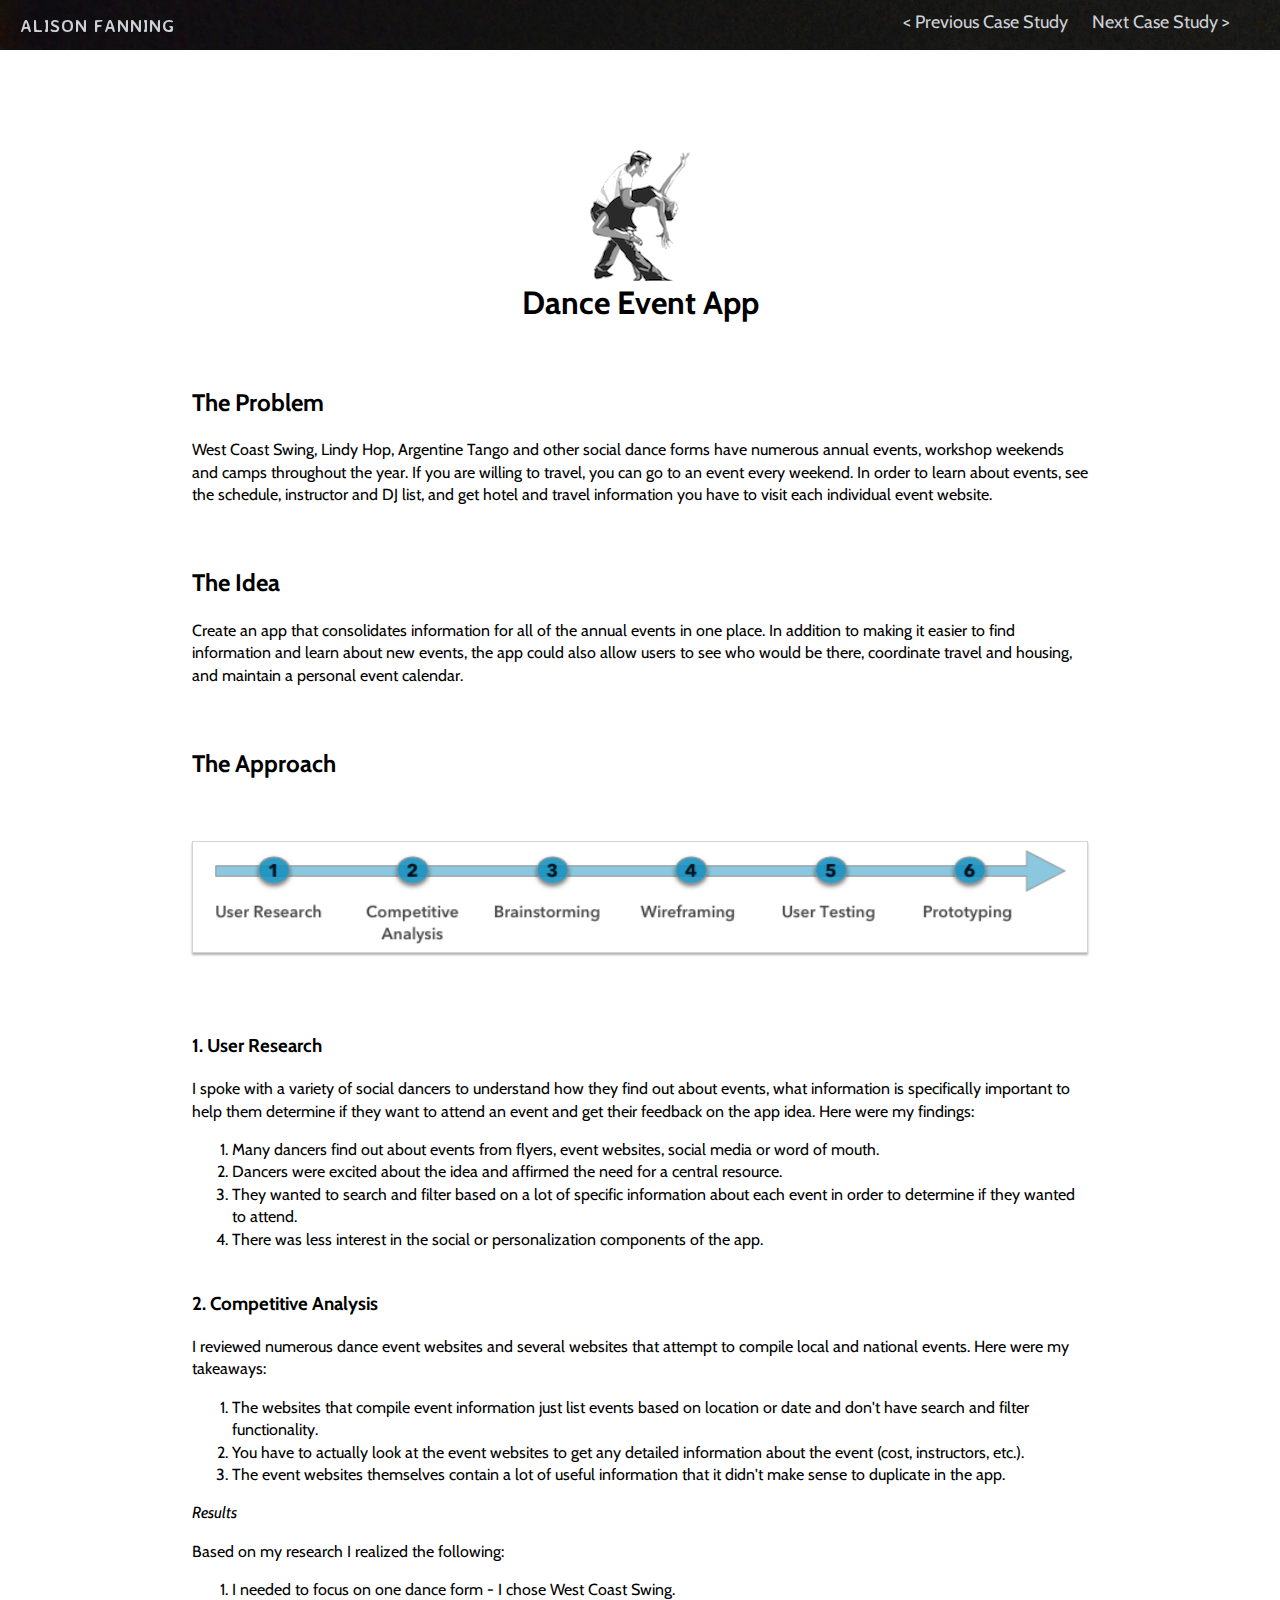
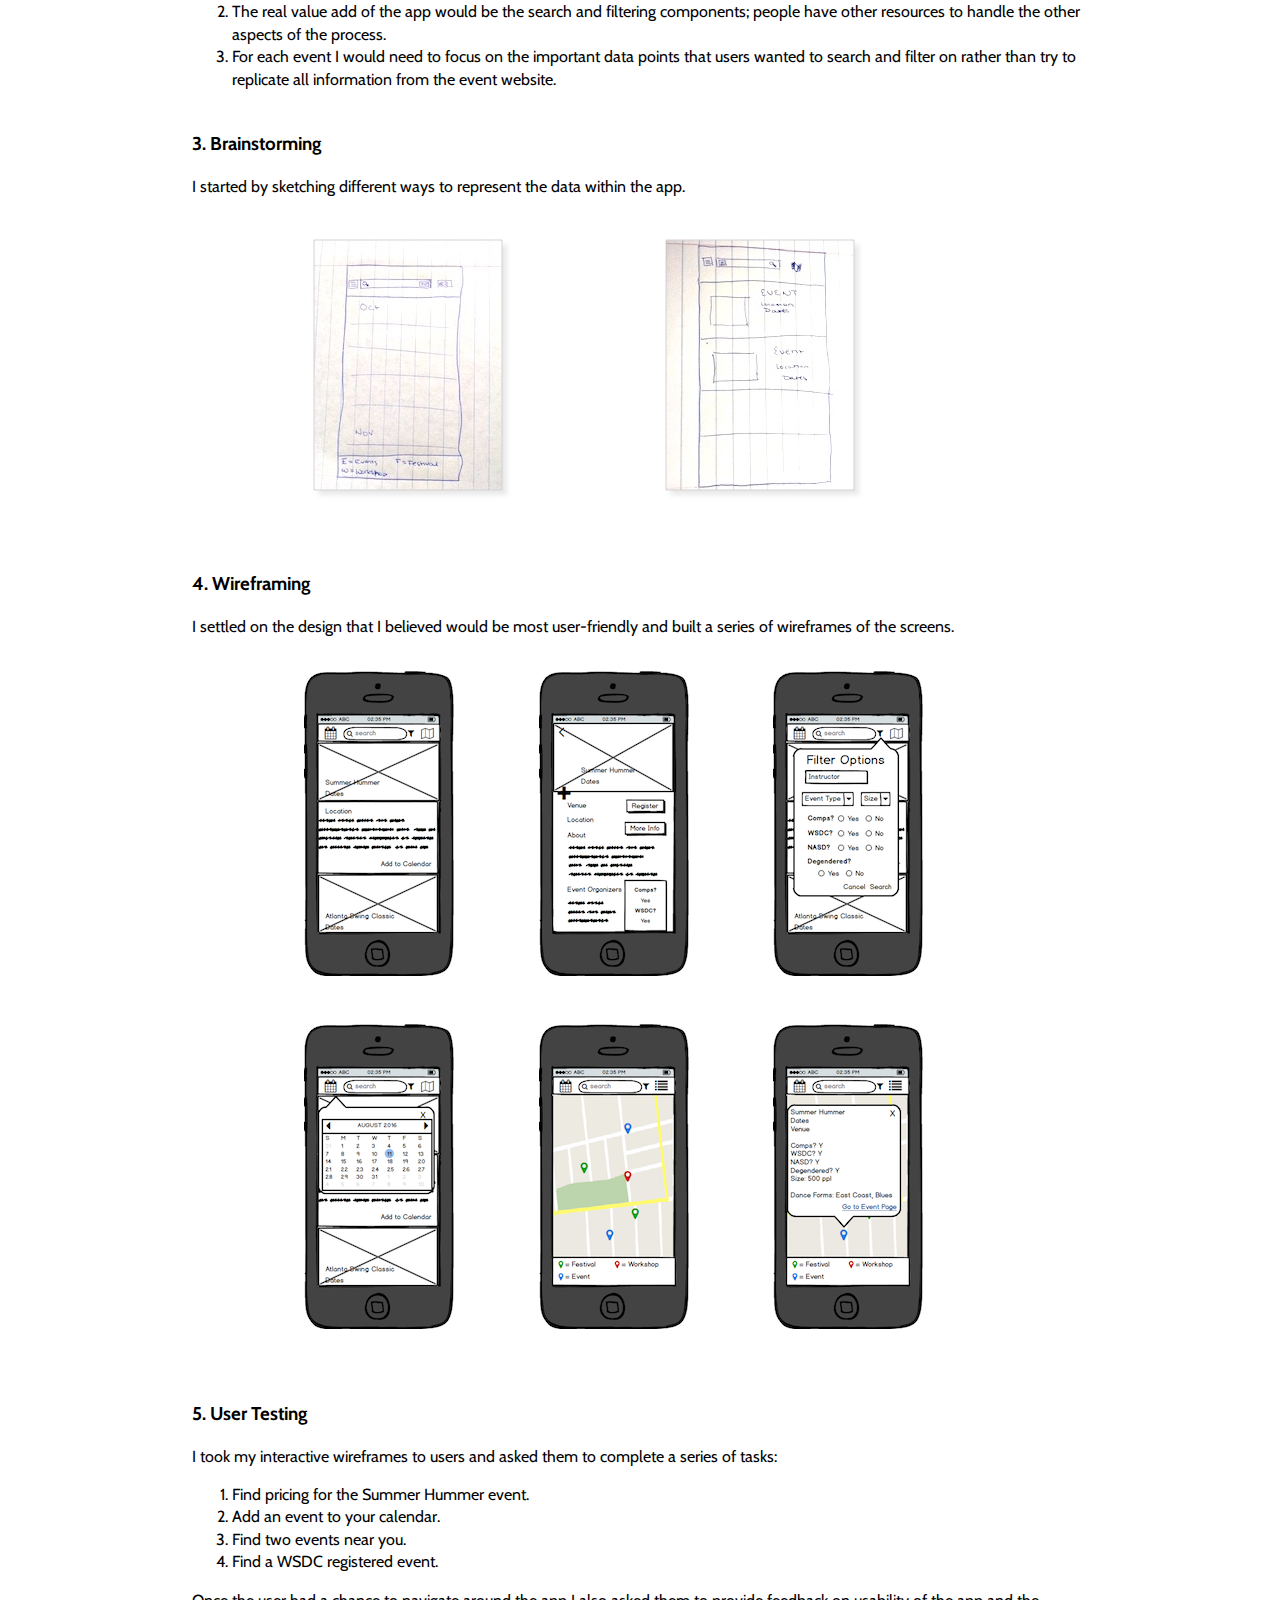
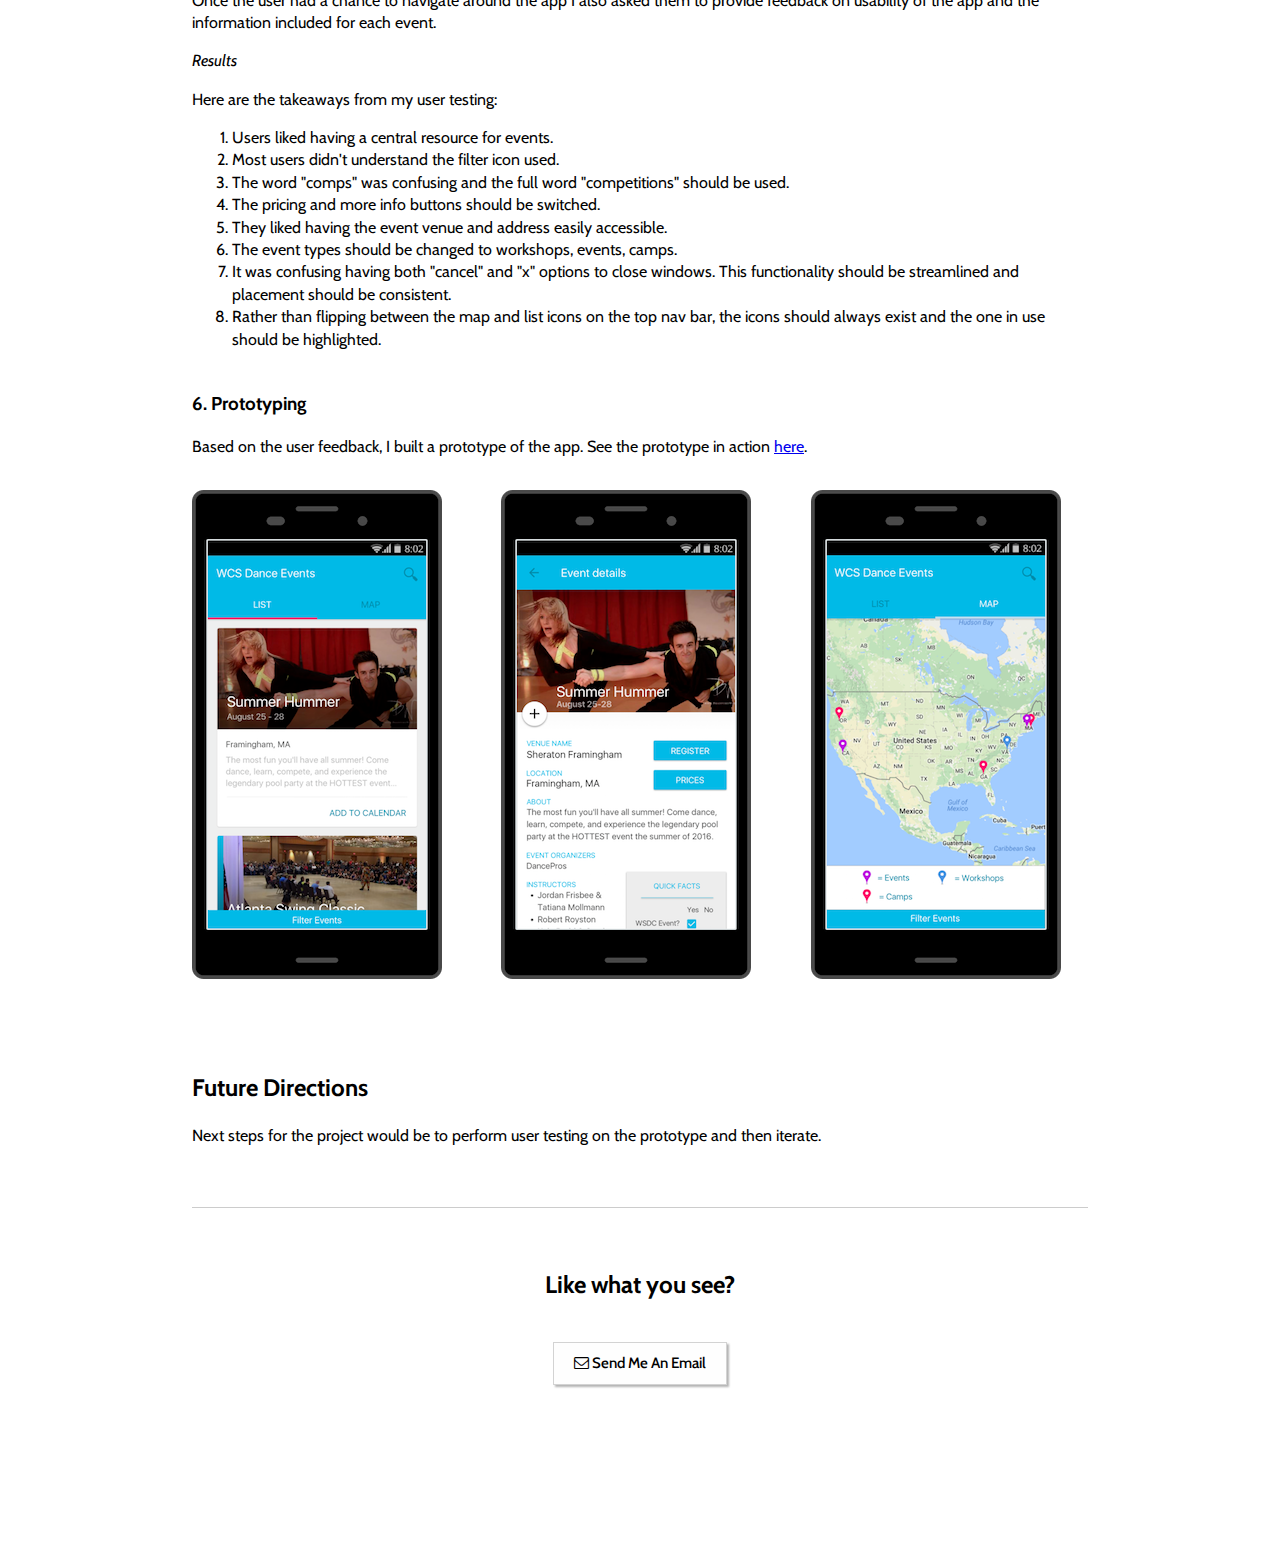
<file: eventapp/index.html>
<!DOCTYPE html>
<html>
	<head>
		<title>Alison Fanning</title>
		<meta name="description" content="Alison Fanning's Portfolio">
    	<meta name="viewport" content="width=device-width, initial-scale=1">
		<link rel="stylesheet" href="https://maxcdn.bootstrapcdn.com/font-awesome/4.6.3/css/font-awesome.min.css">
		<link href="https://fonts.googleapis.com/css?family=Cabin:400,500,700|Raleway:300,400,500,700|Averia+Sans+Libre" rel="stylesheet">
		<link rel="stylesheet" type="text/css" href="../css/initialize.css">
    	<link rel="stylesheet" type="text/css" href="../css/grid.css">
		<link rel="stylesheet" type="text/css" href="../css/styles.css" />
	</head>
	<body class="projectPage">
		<header>
			<h4 class="logo"><a href="../index.html">Alison Fanning</a></h4>
			<nav>
				<ul>
					<li><a href="../hapyak/index.html">&#60; Previous Case Study</a></li>
					<li><a href="../registration/index.html">Next Case Study &#62; </a></li>
				</ul>
			</nav>
		</header>
		<section class="projectPageTitle">
			<img src="images/dancers.png" alt="HapYak Logo">
			<h1>Dance Event App</h1>
		</section>
		<section>
			<h2>The Problem</h2>
			<p>West Coast Swing, Lindy Hop, Argentine Tango and other social dance forms have numerous annual events, workshop weekends and camps throughout the year. If you are willing to travel, you can go to an event every weekend. In order to learn about events, see the schedule, instructor and DJ list, and get hotel and travel information you have to visit each individual event website.</p>
		</section>
		<section>
			<h2>The Idea</h2>
			<p>Create an app that consolidates information for all of the annual events in one place. In addition to making it easier to find information and learn about new events, the app could also allow users to see who would be there, coordinate travel and housing, and maintain a personal event calendar.</p>
		</section>
		<section>
			<h2>The Approach</h2>
			<img class="image" src="images/designapproach.png" alt="App Design Approach Diagram">
			<h3>1. User Research</h3>
			<p>I spoke with a variety of social dancers to understand how they find out about events, what information is specifically important to help them determine if they want to attend an event and get their feedback on the app idea. Here were my findings:</p>
			<ol>
				<li>Many dancers find out about events from flyers, event websites, social media or word of mouth.</li>
				<li>Dancers were excited about the idea and affirmed the need for a central resource.</li>
				<li>They wanted to search and filter based on a lot of specific information about each event in order to determine if they wanted to attend.</li>
				<li>There was less interest in the social or personalization components of the app.</li>
			</ol>
			<h3>2. Competitive Analysis</h3>
			<p>I reviewed numerous dance event websites and several websites that attempt to compile local and national events. Here were my takeaways:</p>
			<ol>
				<li>The websites that compile event information just list events based on location or date and don't have search and filter functionality.</li>
				<li>You have to actually look at the event websites to get any detailed information about the event (cost, instructors, etc.).</li>
				<li>The event websites themselves contain a lot of useful information that it didn't make sense to duplicate in the app.</li>
			</ol>
			<p class="title">Results</p>
			<p>Based on my research I realized the following:</p>
			<ol>
				<li>I needed to focus on one dance form -  I chose West Coast Swing.</li>
				<li>The real value add of the app would be the search and filtering components; people have other resources to handle the other aspects of the process.</li>
				<li>For each event I would need to focus on the important data points that users wanted to search and filter on rather than try to replicate all information from the event website.</li>
			</ol>
			<h3>3. Brainstorming</h3>
			<p>I started by sketching different ways to represent the data within the app.</p>
			<div class="sketches">
				<div class="row">
					<div class="column one-half">
					<img src="images/sketch1.jpg" alt="Sketch 1">
					</div>
					<div class="column one-half">
					<img src="images/sketch2.jpg" alt="Sketch 2">
					</div>
				</div>
			</div>
			<h3>4. Wireframing</h3>
			<p>I settled on the design that I believed would be most user-friendly and built a series of wireframes of the screens.</p>
			<div class="wireframes">
				<div class="row">
					<div class="column one-third">
						<img src="images/events.png" alt="Event Main Page Wireframe">
					</div>
					<div class="column one-third">
						<img src="images/eventdetails.png" alt="Event Details Page Wireframe">
					</div>
					<div class="column one-third">
						<img src="images/eventfilter.png" alt="Event Filter Wireframe">
					</div>
				</div>
				<div class="row">
					<div class="column one-third">
						<img src="images/eventcalendarfilter.png" alt="Event Date Filter Wireframe">
					</div>
					<div class="column one-third">
						<img src="images/map.png" alt="Map Wireframe">
					</div>
					<div class="column one-third">
						<img src="images/mapdetails.png" alt="Map Details Wireframe">
					</div>
				</div>
			</div>
			<h3>5. User Testing</h3>
			<p>I took my interactive wireframes to users and asked them to complete a series of tasks:</p>
			<ol>
				<li>Find pricing for the Summer Hummer event.</li>
				<li>Add an event to your calendar.</li>
				<li>Find two events near you.</li>
				<li>Find a WSDC registered event.</li>
			</ol>
			<p>Once the user had a chance to navigate around the app I also asked them to provide feedback on usability of the app and the information included for each event.</p>
			<p class="title">Results</p>
			<p>Here are the takeaways from my user testing:</p>
			<ol>
				<li>Users liked having a central resource for events.</li>
				<li>Most users didn't understand the filter icon used.</li>
				<li>The word "comps" was confusing and the full word "competitions" should be used.</li>
				<li>The pricing and more info buttons should be switched.</li>
				<li>They liked having the event venue and address easily accessible.</li>
				<li>The event types should be changed to workshops, events, camps.</li>
				<li>It was confusing having both "cancel" and "x" options to close windows. This functionality should be streamlined and placement should be consistent.</li>
				<li>Rather than flipping between the map and list icons on the top nav bar, the icons should always exist and the one in use should be highlighted.</li>
			</ol>
			<h3>6. Prototyping</h3>
			<p>Based on the user feedback, I built a prototype of the app. See the prototype in action <a href="https://invis.io/WA8KI8DV4" target="_blank">here</a>.
			</p>
			<div class="prototypes">
				<div class="row">
					<div class="column one-third">
						<img src="images/protoeventlist.png" alt="Event Main Page Prototype">
					</div>
					<div class="column one-third">
						<img src="images/protoeventdetails.png" alt="Event Details Page Prototype">
					</div>
					<div class="column one-third">
						<img src="images/protoeventmap.png" alt="Event Map Prototype">
					</div>
				</div>
			</div>
		</section>
		<section>
			<h2>Future Directions</h2>
			<p class="final">Next steps for the project would be to perform user testing on the prototype and then iterate.</p>
		</section>
		<footer>
			<hr>
			<h2>Like what you see?</h2>
			<div class="contact">
				<div class="button"><a href="mailto:alison.fanning@gmail.com"><i class="fa fa-envelope-o" aria-hidden="true"></i>     Send me an Email</a></div>
			</div>
		</footer>
	</body>
</html>
</file>
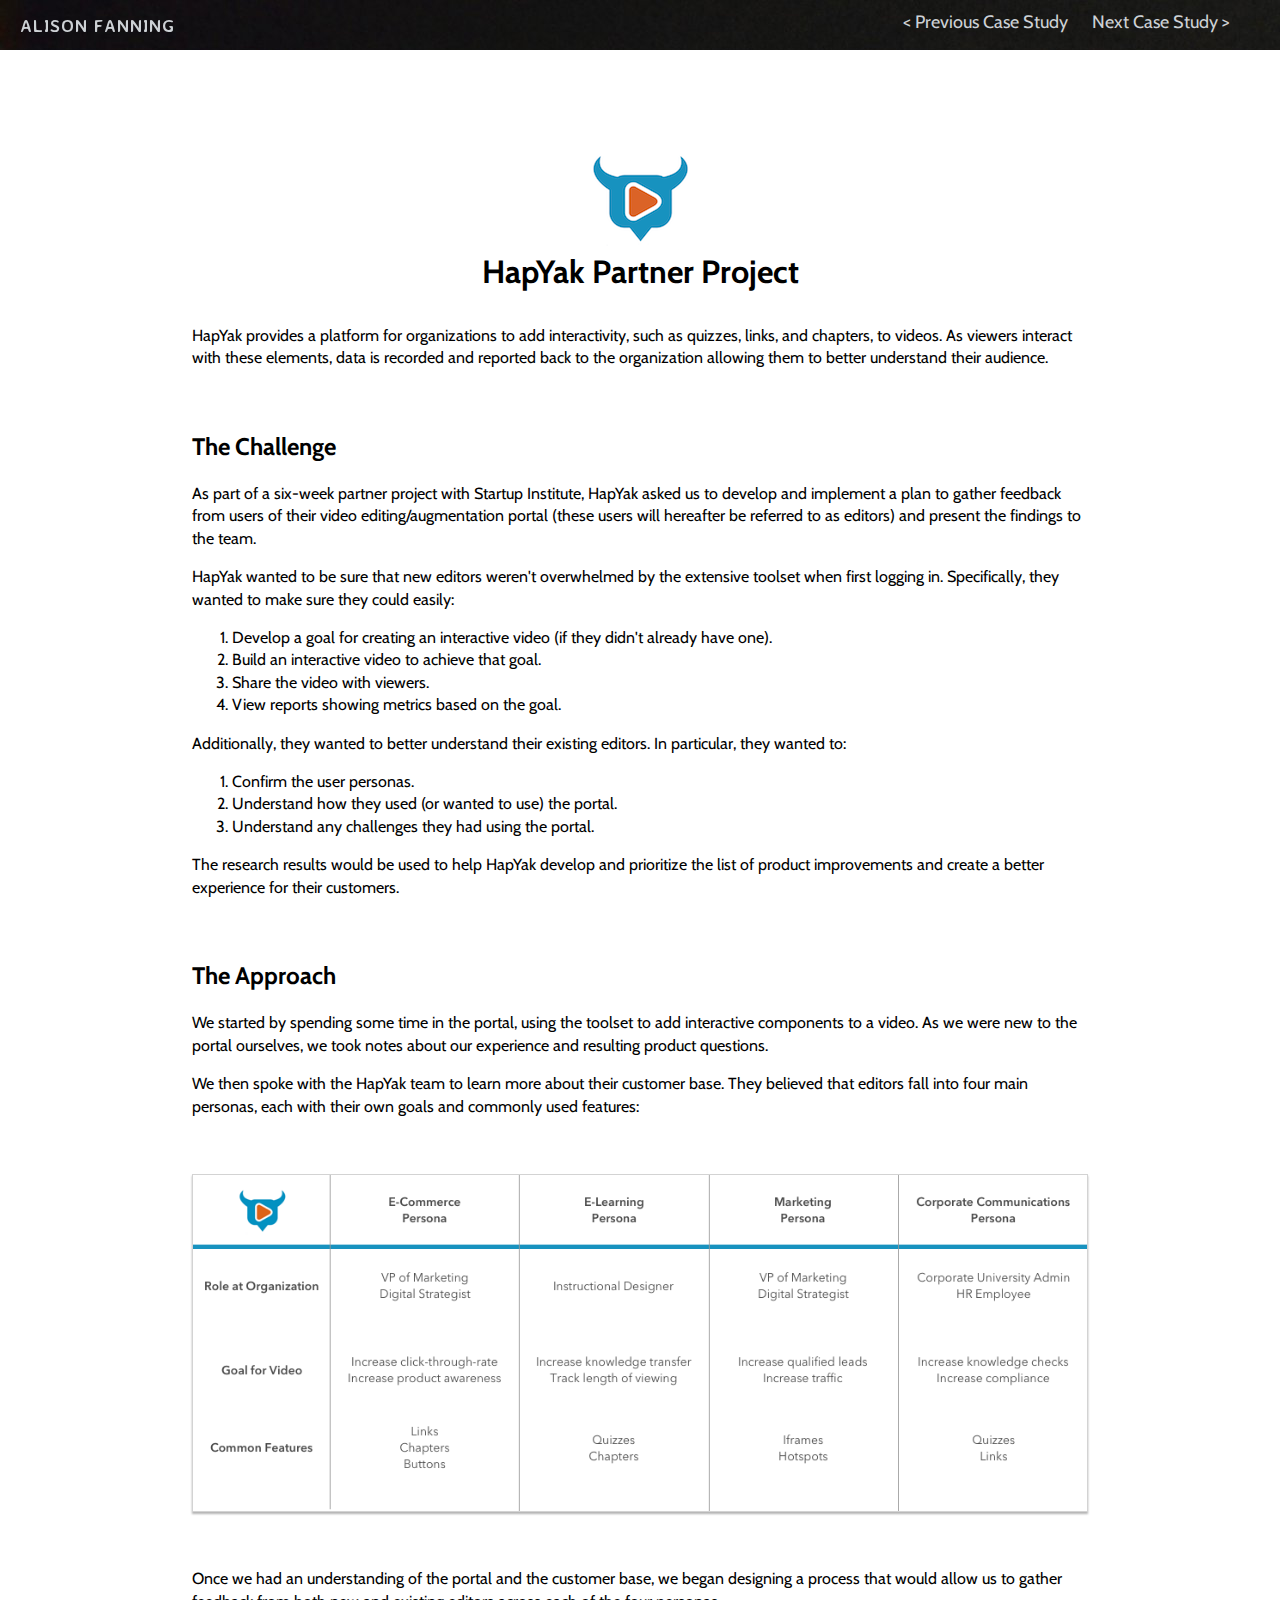
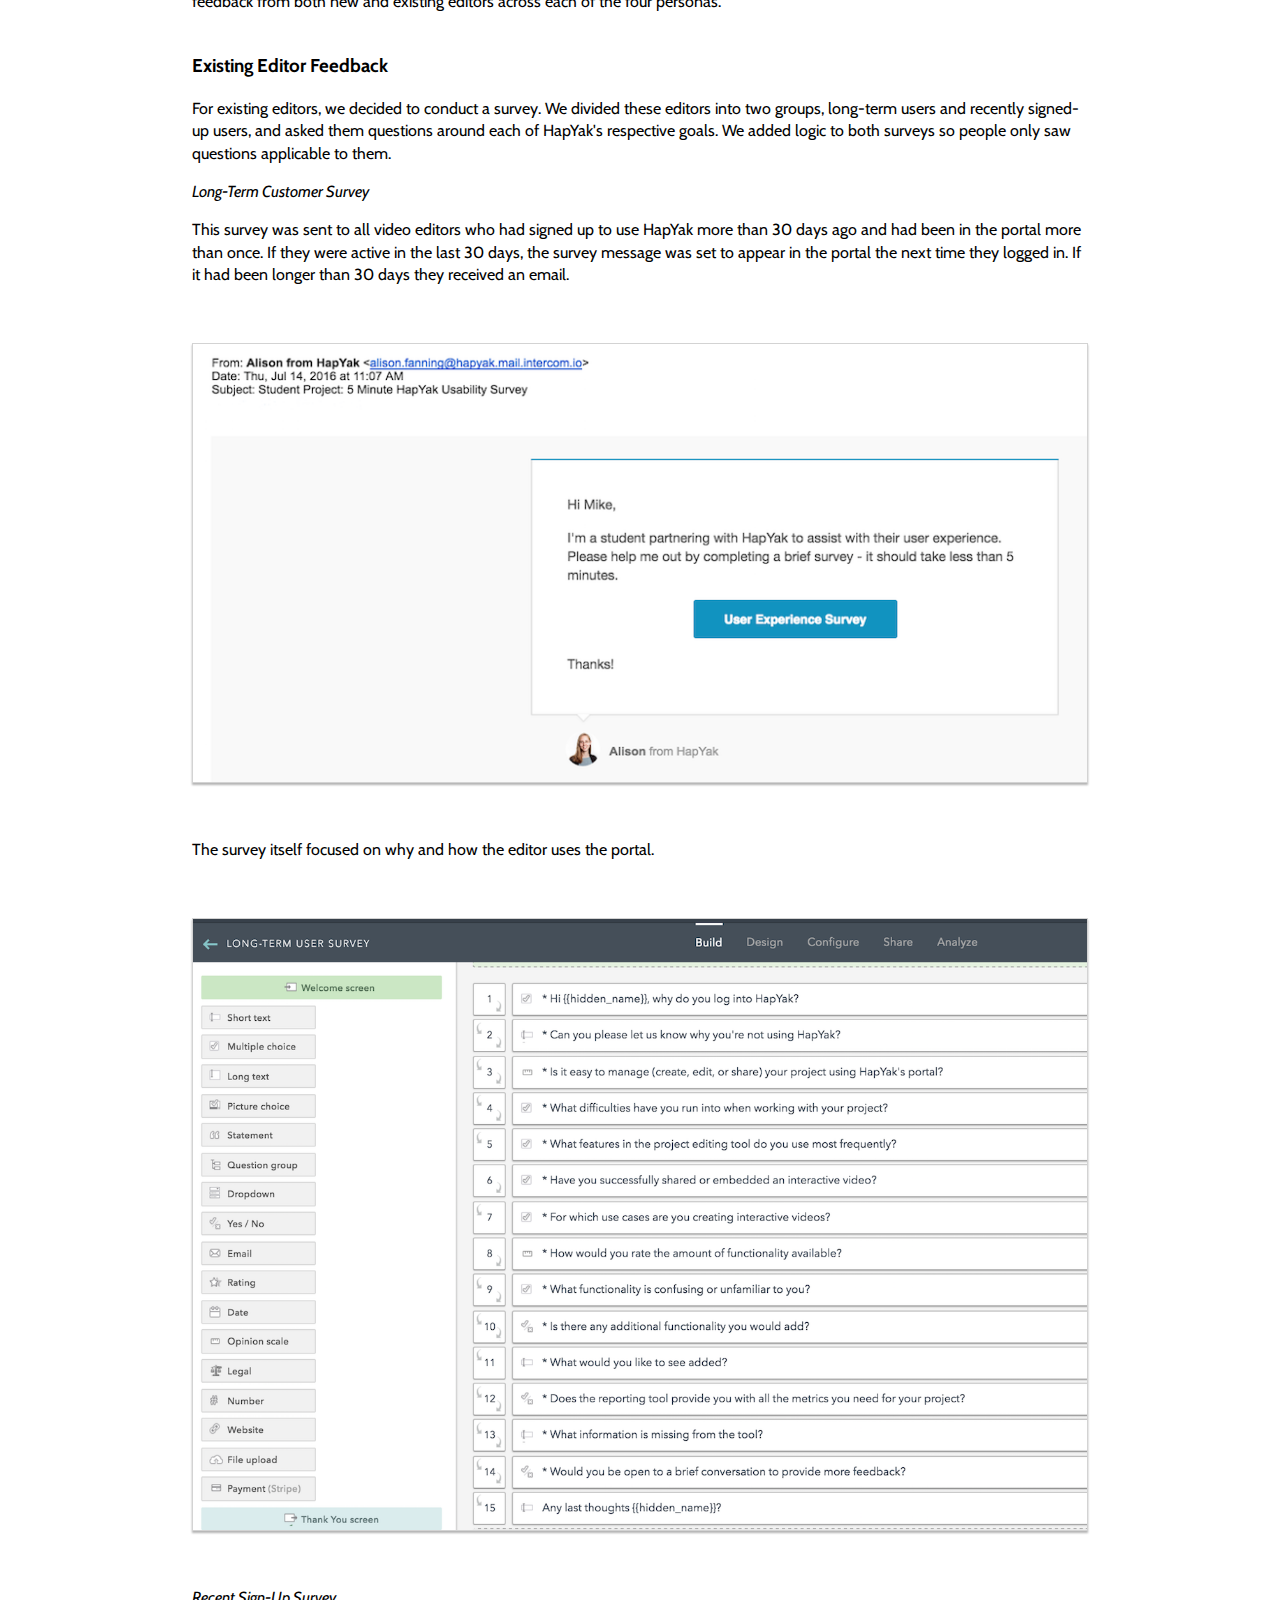
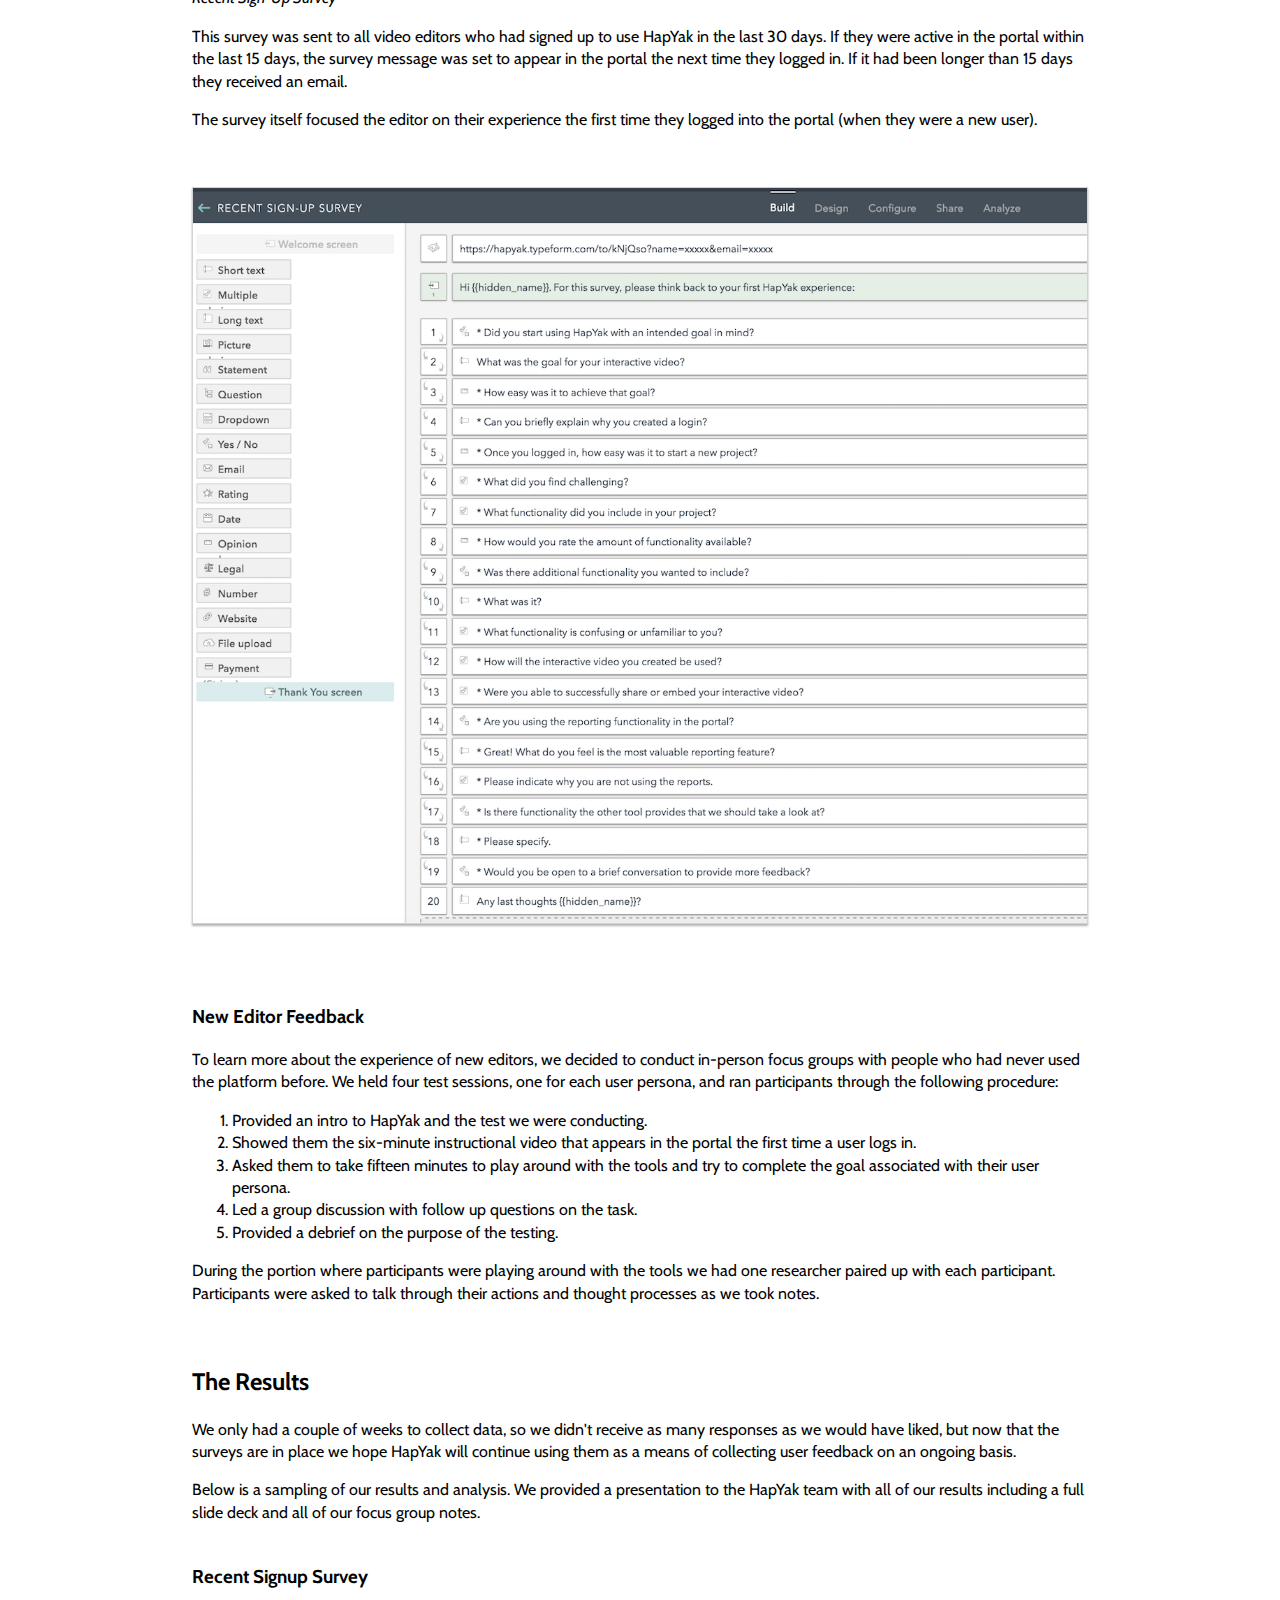
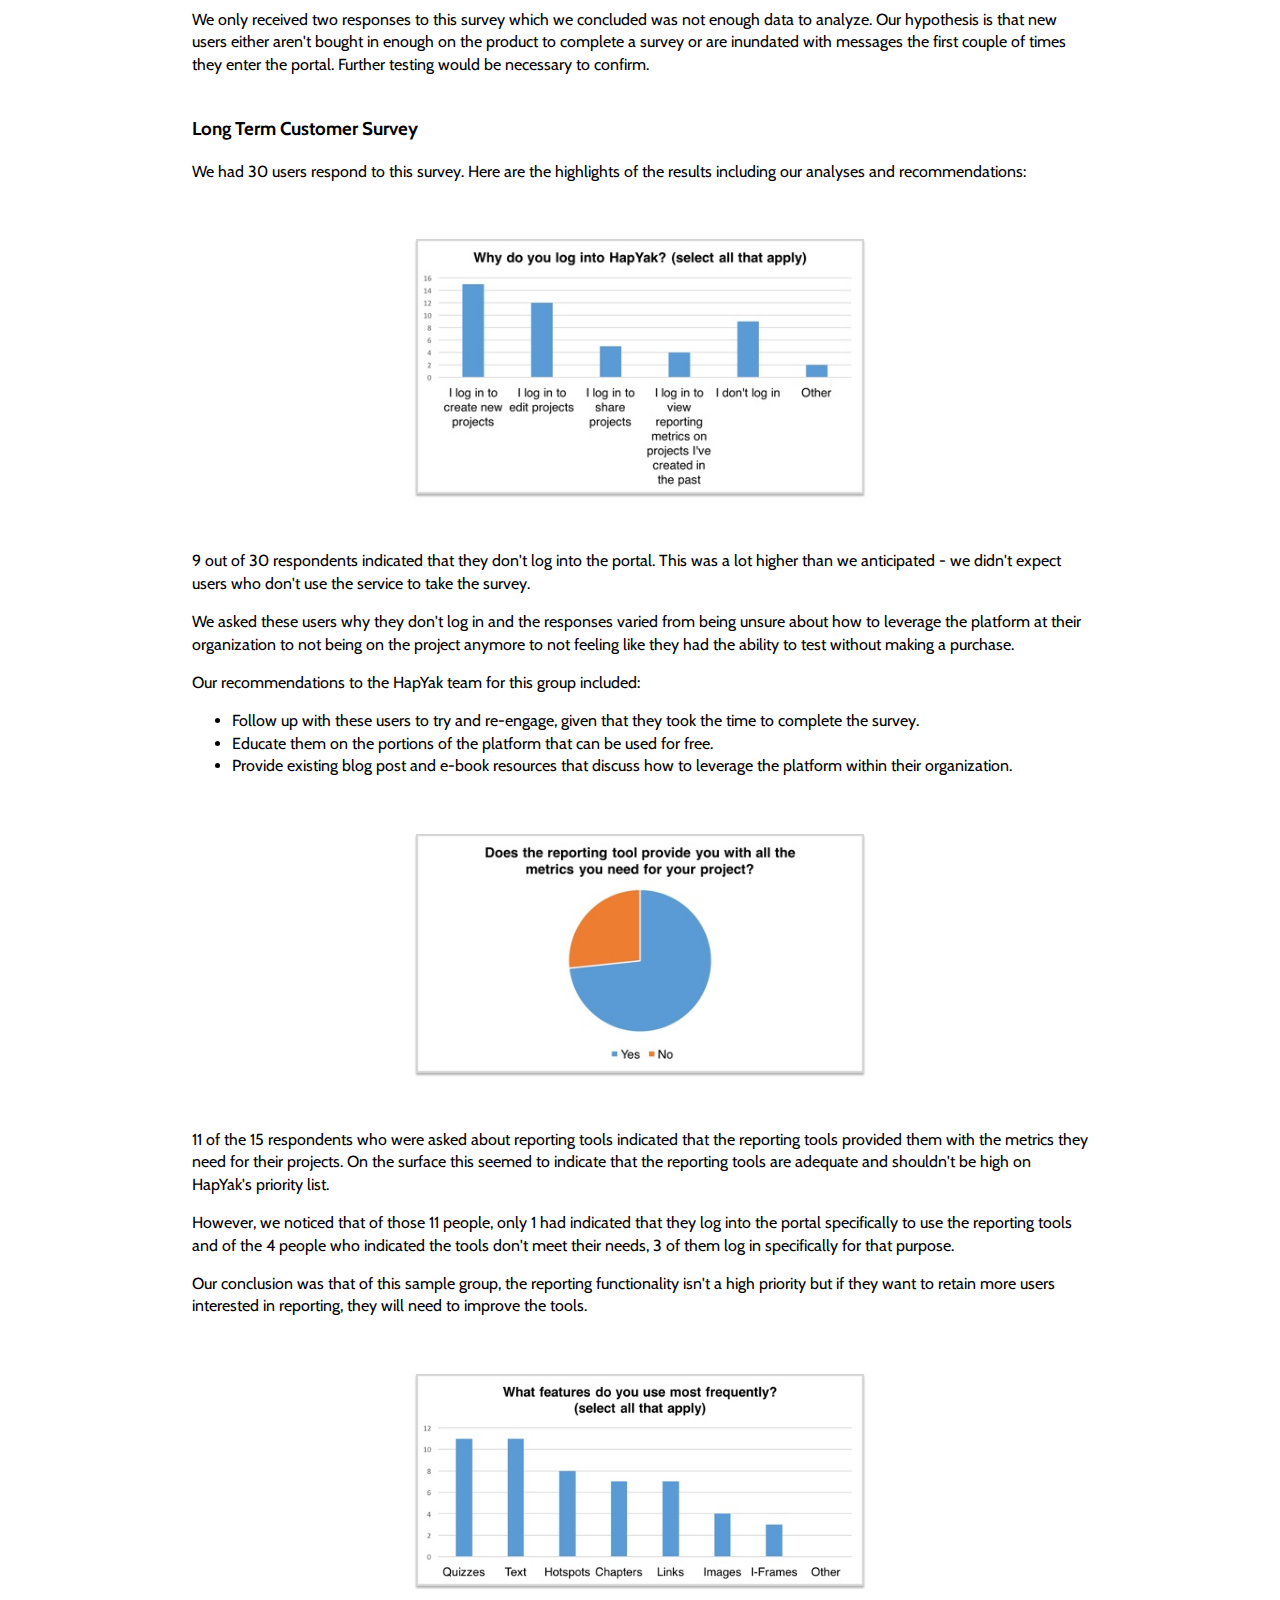
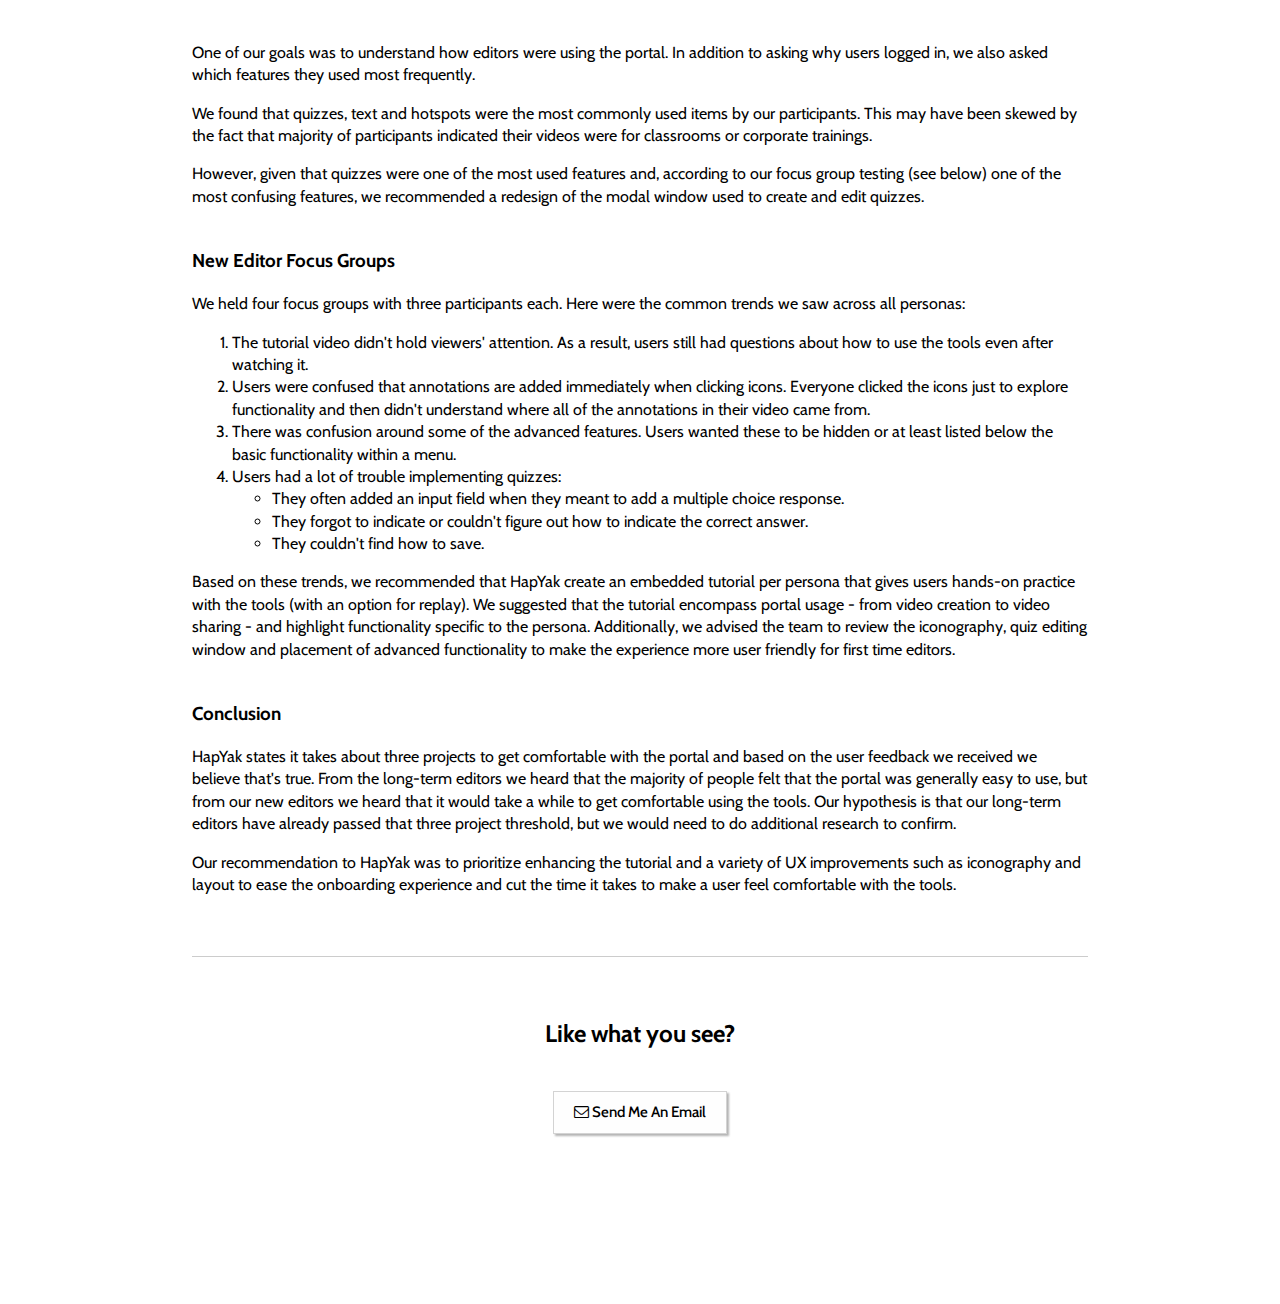
<file: hapyak/index.html>
<!DOCTYPE html>
<html>
	<head>
		<title>Alison Fanning</title>
		<meta name="description" content="Alison Fanning's Portfolio">
    	<meta name="viewport" content="width=device-width, initial-scale=1">
		<link rel="stylesheet" href="https://maxcdn.bootstrapcdn.com/font-awesome/4.6.3/css/font-awesome.min.css">
		<link href="https://fonts.googleapis.com/css?family=Cabin:400,500,700|Raleway:300,400,500,700|Averia+Sans+Libre" rel="stylesheet">
		<link rel="stylesheet" type="text/css" href="../css/initialize.css">
    	<link rel="stylesheet" type="text/css" href="../css/grid.css">
		<link rel="stylesheet" type="text/css" href="../css/styles.css" />
	</head>
	<body class="projectPage">
		<header>
			<h4 class="logo"><a href="../index.html">Alison Fanning</a></h4>
			<nav>
				<ul>
					<li><a href="../registration/index.html">&#60; Previous Case Study</a></li>
					<li><a href="../eventapp/index.html">Next Case Study &#62; </a></li>
				</ul>
			</nav>
		</header>
		<section class="projectPageTitle">
			<img src="images/hapyaklogo.png" alt="HapYak Logo">
			<h1>HapYak Partner Project</h1>
		</section>
		<section>
			<p>HapYak provides a platform for organizations to add interactivity, such as quizzes, links, and chapters, to videos. As viewers interact with these elements, data is recorded and reported back to the organization allowing them to better understand their audience.</p>
		</section>
		<section>
			<h2>The Challenge</h2>
			<p>As part of a six-week partner project with Startup Institute, HapYak asked us to develop and implement a plan to gather feedback from users of their video editing/augmentation portal (these users will hereafter be referred to as editors) and present the findings to the team.</p>
			<p>HapYak wanted to be sure that new editors weren't overwhelmed by the extensive toolset when first logging in. Specifically, they wanted to make sure they could easily:</p>
			<ol>
				<li>Develop a goal for creating an interactive video (if they didn't already have one).</li>
				<li>Build an interactive video to achieve that goal.</li>
				<li>Share the video with viewers.</li>
				<li>View reports showing metrics based on the goal.</li>
			</ol>
			<p>Additionally, they wanted to better understand their existing editors. In particular, they wanted to:</p>
			<ol>
				<li>Confirm the user personas.</li>
				<li>Understand how they used (or wanted to use) the portal.</li>
				<li>Understand any challenges they had using the portal.</li>
			</ol>
			<p>The research results would be used to help HapYak develop and prioritize the list of product improvements and create a better experience for their customers.</p>
		</section>
		<section>
			<h2>The Approach</h2>
			<p>We started by spending some time in the portal, using the toolset to add interactive components to a video. As we were new to the portal ourselves, we took notes about our experience and resulting product questions.</p>
			<p>We then spoke with the HapYak team to learn more about their customer base. They believed that editors fall into four main personas, each with their own goals and commonly used features:</p>
			<img class="image" src="images/personas.png" alt="User Personas">
			<p>Once we had an understanding of the portal and the customer base, we began designing a process that would allow us to gather feedback from both new and existing editors across each of the four personas.</p>
			<h3>Existing Editor Feedback</h3>
			<p>For existing editors, we decided to conduct a survey. We divided these editors into two groups, long-term users and recently signed-up users, and asked them questions around each of HapYak's respective goals. We added logic to both surveys so people only saw questions applicable to them.</p>
			<p class="title">Long-Term Customer Survey</p>
			<p>This survey was sent to all video editors who had signed up to use HapYak more than 30 days ago and had been in the portal more than once. If they were active in the last 30 days, the survey message was set to appear in the portal the next time they logged in. If it had been longer than 30 days they received an email.</p>
			<img class="image" src="images/emailmessage.png" alt="Email Message">
			<p>The survey itself focused on why and how the editor uses the portal.</p>
			<img class="image" src="images/longtermsurvey.png" alt="Long-Term Survey">
			<p class="title">Recent Sign-Up Survey</p>
			<p>This survey was sent to all video editors who had signed up to use HapYak in the last 30 days. If they were active in the portal within the last 15 days, the survey message was set to appear in the portal the next time they logged in. If it had been longer than 15 days they received an email.</p>
			<p>The survey itself focused the editor on their experience the first time they logged into the portal (when they were a new user).</p>
			<img class="image" src="images/recentsurvey.png" alt="Recent Sign-Up Survey">
			<h3>New Editor Feedback</h3>
			<p>To learn more about the experience of new editors, we decided to conduct in-person focus groups with people who had never used the platform before. We held four test sessions, one for each user persona, and ran participants through the following procedure:</p>
			<ol>
				<li>Provided an intro to HapYak and the test we were conducting.</li>
				<li>Showed them the six-minute instructional video that appears in the portal the first time a user logs in.</li>
				<li>Asked them to take fifteen minutes to play around with the tools and try to complete the goal associated with their user persona.</li>
				<li>Led a group discussion with follow up questions on the task.</li>
				<li>Provided a debrief on the purpose of the testing.</li>
			</ol>
			<p>During the portion where participants were playing around with the tools we had one researcher paired up with each participant. Participants were asked to talk through their actions and thought processes as we took notes.</p>
		</section>
		<section>
			<h2>The Results</h2>
			<p>We only had a couple of weeks to collect data, so we didn't receive as many responses as we would have liked, but now that the surveys are in place we hope HapYak will continue using them as a means of collecting user feedback on an ongoing basis.</p>
			<p>Below is a sampling of our results and analysis. We provided a presentation to the HapYak team with all of our results including a full slide deck and all of our focus group notes.</p>
			<h3>Recent Signup Survey</h3>
			<p>We only received two responses to this survey which we concluded was not enough data to analyze. Our hypothesis is that new users either aren't bought in enough on the product to complete a survey or are inundated with messages the first couple of times they enter the portal. Further testing would be necessary to confirm.</p>
			<h3>Long Term Customer Survey</h3>
			<p>We had 30 users respond to this survey. Here are the highlights of the results including our analyses and recommendations:</p>
			<div class="survey">
				<img class="image" src="images/results1.jpg" alt="Result 1 Graph">
			</div>
			<p>9 out of 30 respondents indicated that they don't log into the portal. This was a lot higher than we anticipated - we didn't expect users who don't use the service to take the survey.</p>
			<p>We asked these users why they don't log in and the responses varied from being unsure about how to leverage the platform at their organization to not being on the project anymore to not feeling like they had the ability to test without making a purchase.</p>
			<p>Our recommendations to the HapYak team for this group included:</p>
			<ul>
				<li>Follow up with these users to try and re-engage, given that they took the time to complete the survey.</li>
				<li>Educate them on the portions of the platform that can be used for free.</li>
				<li>Provide existing blog post and e-book resources that discuss how to leverage the platform within their organization.</li>
			</ul>
			<div class="survey">
				<img class="image" src="images/results2.jpg" alt="Result 2 Graph">
			</div>
			<p>11 of the 15 respondents who were asked about reporting tools indicated that the reporting tools provided them with the metrics they need for their projects. On the surface this seemed to indicate that the reporting tools are adequate and shouldn't be high on HapYak's priority list.</p>
			<p>However, we noticed that of those 11 people, only 1 had indicated that they log into the portal specifically to use the reporting tools and of the 4 people who indicated the tools don't meet their needs, 3 of them log in specifically for that purpose.</p>
			<p>Our conclusion was that of this sample group, the reporting functionality isn't a high priority but if they want to retain more users interested in reporting, they will need to improve the tools.</p>
			<div class="survey">
				<img class="image" src="images/results3.jpg" alt="Result 3 Graph">
			</div>
			<p>One of our goals was to understand how editors were using the portal. In addition to asking why users logged in, we also asked which features they used most frequently.</p>
			<p>We found that quizzes, text and hotspots were the most commonly used items by our participants. This may have been skewed by the fact that majority of participants indicated their videos were for classrooms or corporate trainings.</p>
			<p>However, given that quizzes were one of the most used features and, according to our focus group testing (see below) one of the most confusing features, we recommended a redesign of the modal window used to create and edit quizzes.</p>
			<h3>New Editor Focus Groups</h3>
			<p>We held four focus groups with three participants each. Here were the common trends we saw across all personas:</p>
			<ol>
				<li>The tutorial video didn't hold viewers' attention. As a result, users still had questions about how to use the tools even after watching it.</li>
				<li>Users were confused that annotations are added immediately when clicking icons. Everyone clicked the icons just to explore functionality and then didn't understand where all of the annotations in their video came from.</li>
				<li>There was confusion around some of the advanced features. Users wanted these to be hidden or at least listed below the basic functionality within a menu.</li>
				<li>Users had a lot of trouble implementing quizzes:
					<ul>
						<li>They often added an input field when they meant to add a multiple choice response.</li>
						<li>They forgot to indicate or couldn't figure out how to indicate the correct answer.</li>
						<li>They couldn't find how to save.</li>
					</ul>
				</li>
			</ol>
			<p>Based on these trends, we recommended that HapYak create an embedded tutorial per persona that gives users hands-on practice with the tools (with an option for replay). We suggested that the tutorial encompass portal usage - from video creation to video sharing - and highlight functionality specific to the persona. Additionally, we advised the team to review the iconography, quiz editing window and placement of advanced functionality to make the experience more user friendly for first time editors.</p>
			<h3>Conclusion</h3>
			<p>HapYak states it takes about three projects to get comfortable with the portal and based on the user feedback we received we believe that's true. From the long-term editors we heard that the majority of people felt that the portal was generally easy to use, but from our new editors we heard that it would take a while to get comfortable using the tools. Our hypothesis is that our long-term editors have already passed that three project threshold, but we would need to do additional research to confirm.</p>
			<p class="final">Our recommendation to HapYak was to prioritize enhancing the tutorial and a variety of UX improvements such as iconography and layout to ease the onboarding experience and cut the time it takes to make a user feel comfortable with the tools.</p>
		</section>
		<footer>
			<hr>
			<h2>Like what you see?</h2>
			<div class="contact">
				<div class="button"><a href="mailto:alison.fanning@gmail.com"><i class="fa fa-envelope-o" aria-hidden="true"></i>     Send me an Email</a></div>
			</div>
		</footer>
	</body>
</html>
</file>
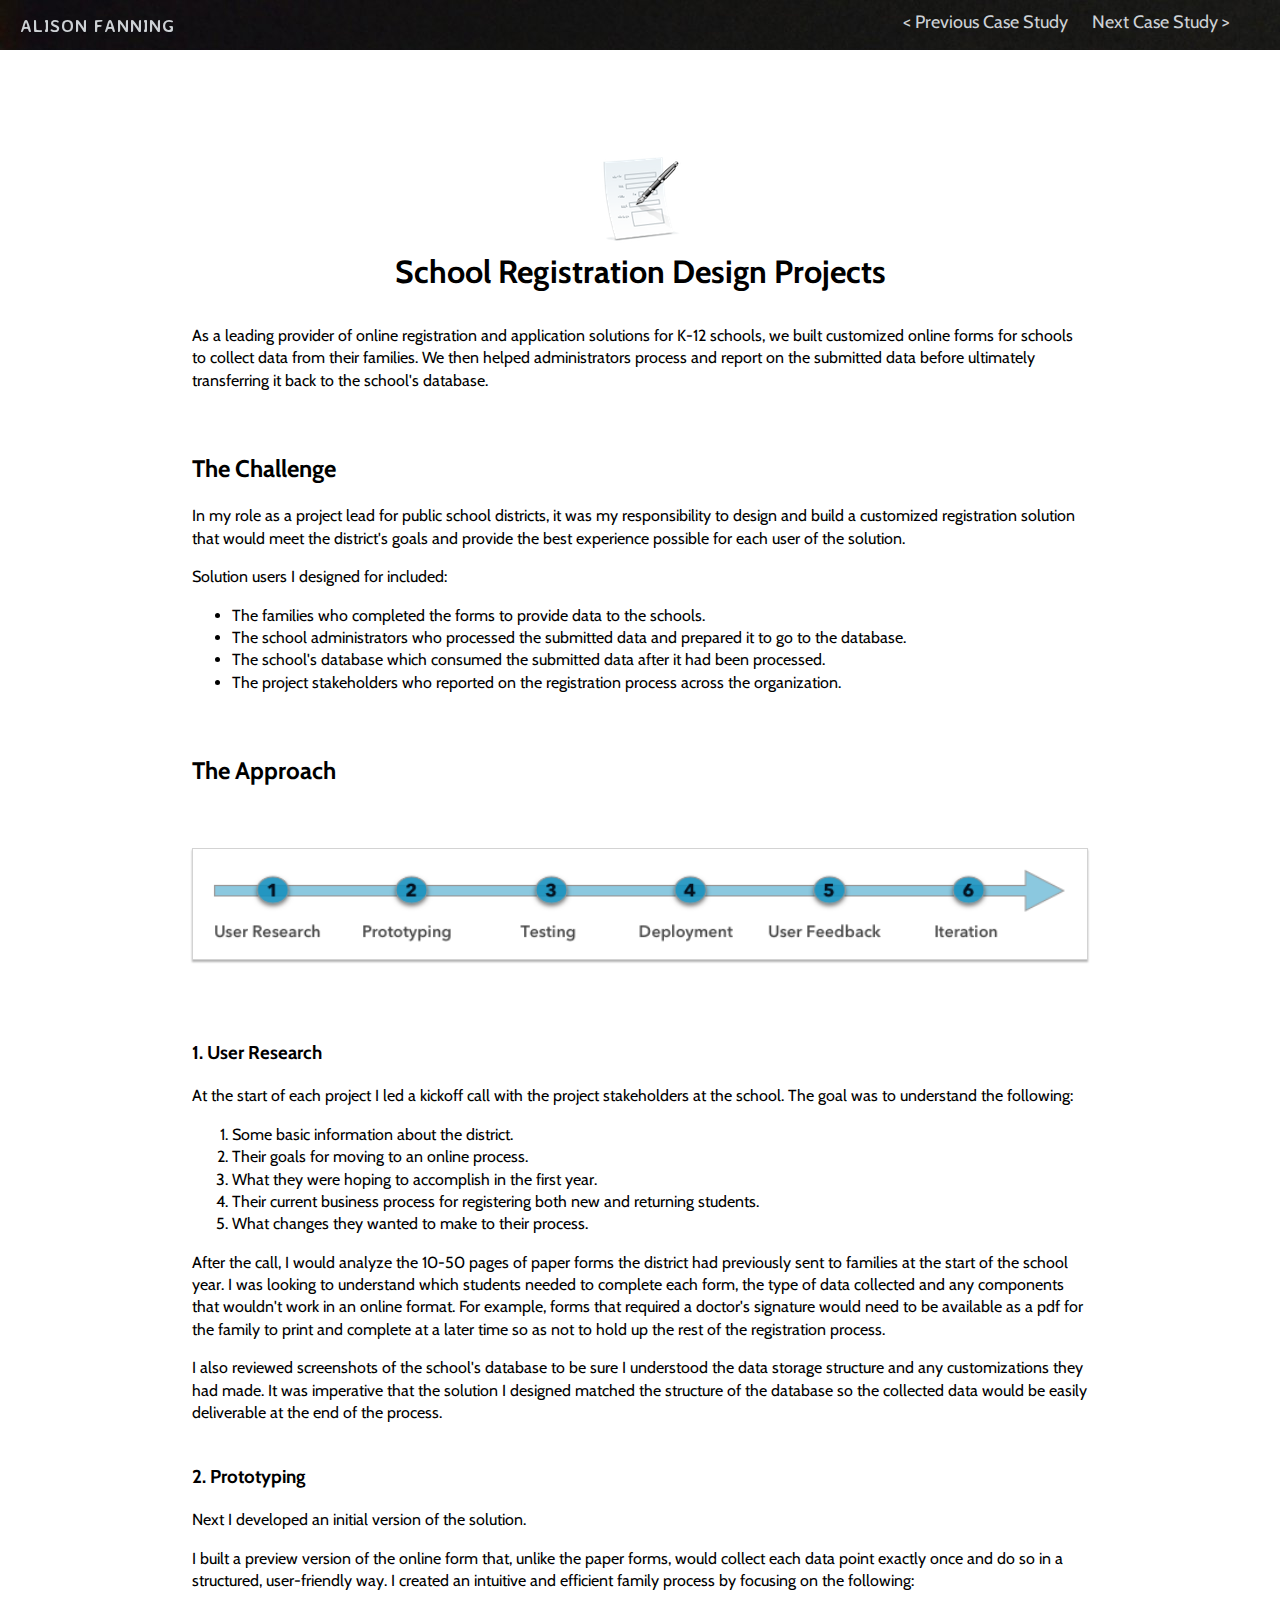
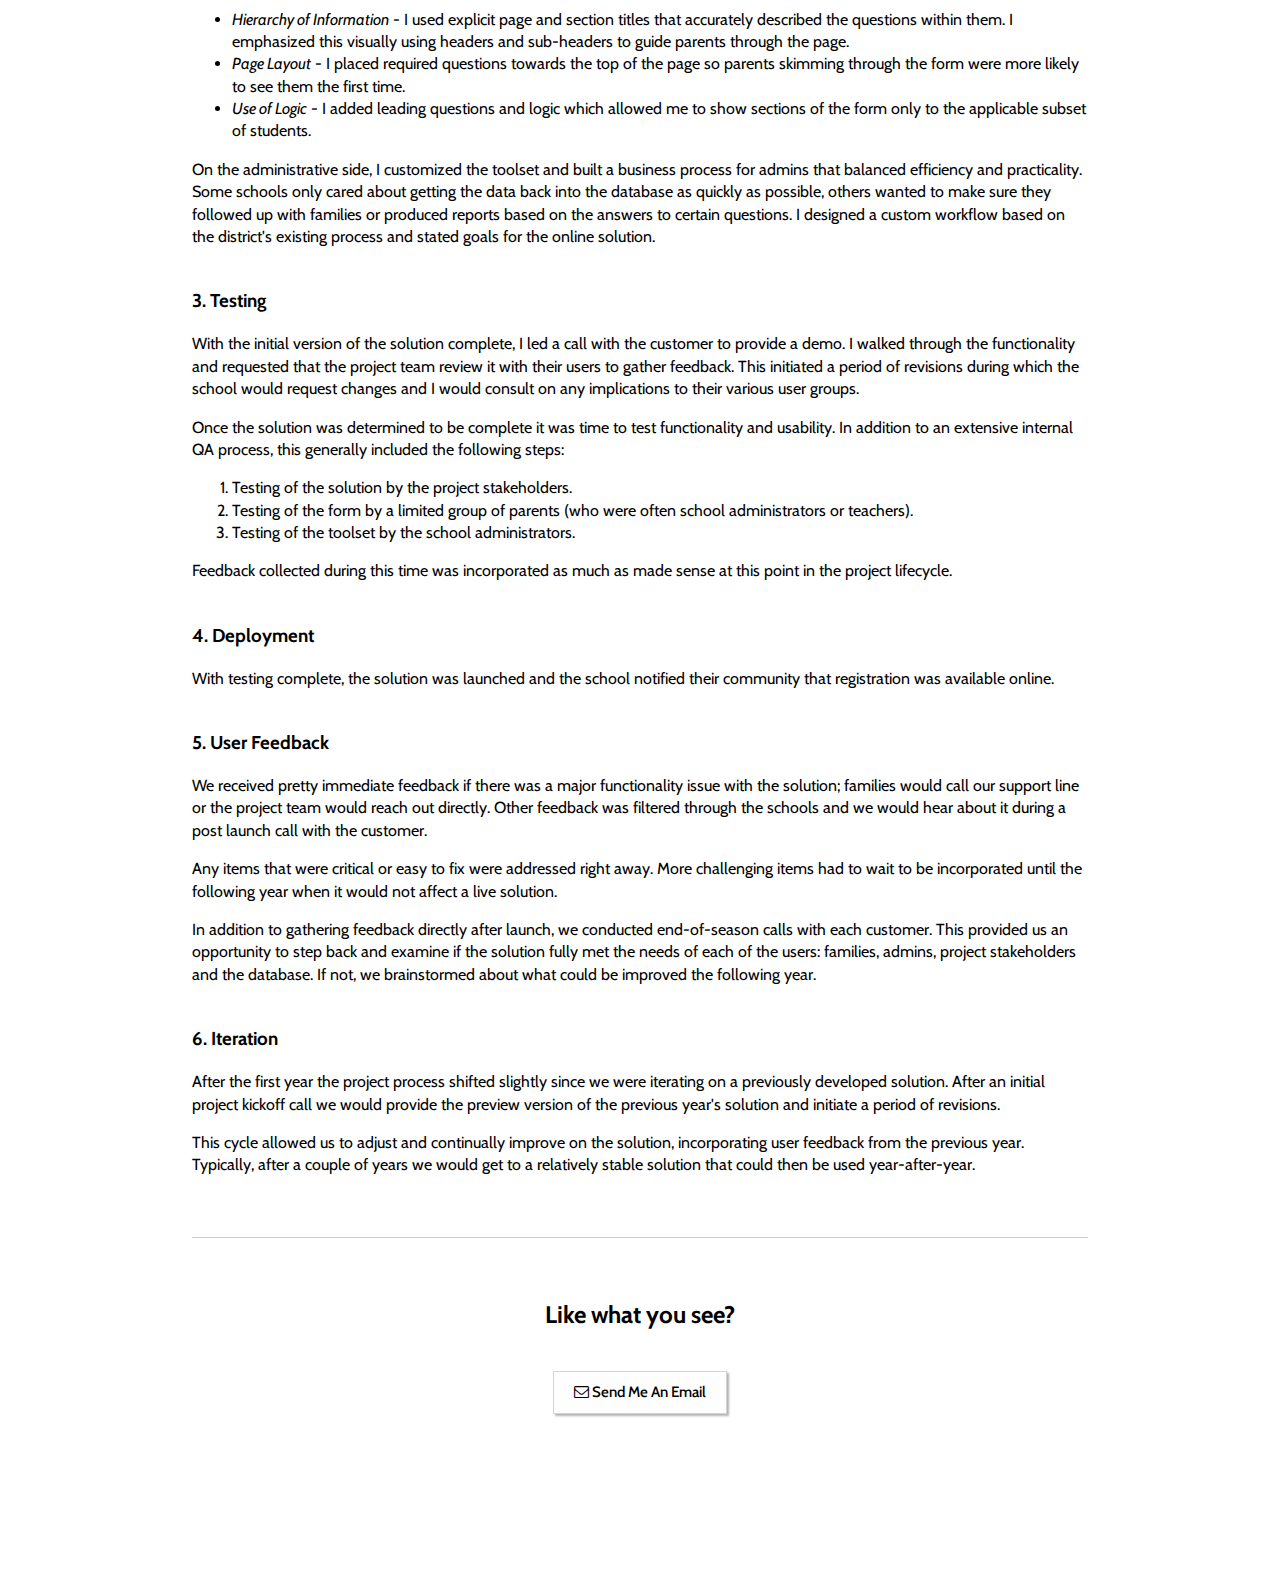
<file: registration/index.html>
<!DOCTYPE html>
<html>
	<head>
		<title>Alison Fanning</title>
		<meta name="description" content="Alison Fanning's Portfolio">
    	<meta name="viewport" content="width=device-width, initial-scale=1">
		<link rel="stylesheet" href="https://maxcdn.bootstrapcdn.com/font-awesome/4.6.3/css/font-awesome.min.css">
		<link href="https://fonts.googleapis.com/css?family=Cabin:400,500,700|Raleway:300,400,500,700|Averia+Sans+Libre" rel="stylesheet">
		<link rel="stylesheet" type="text/css" href="../css/initialize.css">
    	<link rel="stylesheet" type="text/css" href="../css/grid.css">
		<link rel="stylesheet" type="text/css" href="../css/styles.css" />
	</head>
	<body class="projectPage">
		<header >
			<h4 class="logo"><a href="../index.html">Alison Fanning</a></h4>
			<nav>
				<ul>
					<li><a href="../eventapp/index.html">&#60; Previous Case Study</a></li>
					<li><a href="../hapyak/index.html">Next Case Study &#62; </a></li>
				</ul>
			</nav>
		</header>
		<section class="projectPageTitle">
			<img src="images/registrationicon.png" alt="Registration Icon">
			<h1>School Registration Design Projects</h1>
		</section>
		<section>
			<p>As a leading provider of online registration and application solutions for K-12 schools, we built customized online forms for schools to collect data from their families. We then helped administrators process and report on the submitted data before ultimately transferring it back to the school's database.</p>
		</section>
		<section>
			<h2>The Challenge</h2>
			<p>In my role as a project lead for public school districts, it was my responsibility to design and build a customized registration solution that would meet the district's goals and provide the best experience possible for each user of the solution.</p>
			<p>Solution users I designed for included:</p>
			<ul>
				<li>The families who completed the forms to provide data to the schools.</li>
				<li>The school administrators who processed the submitted data and prepared it to go to the database.</li>
				<li>The school's database which consumed the submitted data after it had been processed.</li>
				<li>The project stakeholders who reported on the registration process across the organization.</li>
			</ul>
		</section>
		<section>
			<h2>The Approach</h2>
			<img class="image" src="images/registrationapproach.png" alt="Registration Approach Diagram">
			<h3>1. User Research</h3>
			<p>At the start of each project I led a kickoff call with the project stakeholders at the school. The goal was to understand the following:</p>
			<ol>
				<li>Some basic information about the district.</li>
				<li>Their goals for moving to an online process.</li>
				<li>What they were hoping to accomplish in the first year.</li>
				<li>Their current business process for registering both new and returning students.</li>
				<li>What changes they wanted to make to their process.</li>
			</ol>
			<p>After the call, I would analyze the 10-50 pages of paper forms the district had previously sent to families at the start of the school year. I was looking to understand which students needed to complete each form, the type of data collected and any components that wouldn't work in an online format. For example, forms that required a doctor's signature would need to be available as a pdf for the family to print and complete at a later time so as not to hold up the rest of the registration process.</p>
			<p>I also reviewed screenshots of the school's database to be sure I understood the data storage structure and any customizations they had made. It was imperative that the solution I designed matched the structure of the database so the collected data would be easily deliverable at the end of the process.</p>
			<h3>2. Prototyping</h3>
			<p>Next I developed an initial version of the solution.</p>
			<p>I built a preview version of the online form that, unlike the paper forms, would collect each data point exactly once and do so in a structured, user-friendly way. I created an intuitive and efficient family process by focusing on the following:</p>
			<ul>
				<li><span class="title">Hierarchy of Information</span> - I used explicit page and section titles that accurately described the questions within them. I emphasized this visually using headers and sub-headers to guide parents through the page.</li>
				<li><span class="title">Page Layout</span> - I placed required questions towards the top of the page so parents skimming through the form were more likely to see them the first time.</li>
				<li><span class="title">Use of Logic</span> - I added leading questions and logic which allowed me to show sections of the form only to the applicable subset of students.</li>
			</ul>
			<p>On the administrative side, I customized the toolset and built a business process for admins that balanced efficiency and practicality. Some schools only cared about getting the data back into the database as quickly as possible, others wanted to make sure they followed up with families or produced reports based on the answers to certain questions. I designed a custom workflow based on the district's existing process and stated goals for the online solution.</p>
			<h3>3. Testing</h3>
			<p>With the initial version of the solution complete, I led a call with the customer to provide a demo. I walked through the functionality and requested that the project team review it with their users to gather feedback. This initiated a period of revisions during which the school would request changes and I would consult on any implications to their various user groups.</p>
			<p>Once the solution was determined to be complete it was time to test functionality and usability. In addition to an extensive internal QA process, this generally included the following steps:</p>
			<ol>
				<li>Testing of the solution by the project stakeholders.</li>
				<li>Testing of the form by a limited group of parents (who were often school administrators or teachers).</li>
				<li>Testing of the toolset by the school administrators.</li>
			</ol>
			<p>Feedback collected during this time was incorporated as much as made sense at this point in the project lifecycle.</p>
			<h3>4. Deployment</h3>
			<p>With testing complete, the solution was launched and the school notified their community that registration was available online.</p>
			<h3>5. User Feedback</h3>
			<p>We received pretty immediate feedback if there was a major functionality issue with the solution; families would call our support line or the project team would reach out directly. Other feedback was filtered through the schools and we would hear about it during a post launch call with the customer.</p>
			<p>Any items that were critical or easy to fix were addressed right away. More challenging items had to wait to be incorporated until the following year when it would not affect a live solution.</p>
			<p>In addition to gathering feedback directly after launch, we conducted end-of-season calls with each customer. This provided us an opportunity to step back and examine if the solution fully met the needs of each of the users: families, admins, project stakeholders and the database. If not, we brainstormed about what could be improved the following year.</p>
			<h3>6. Iteration</h3>
			<p>After the first year the project process shifted slightly since we were iterating on a previously developed solution. After an initial project kickoff call we would provide the preview version of the previous year's solution and initiate a period of revisions.</p>
			<p class="final">This cycle allowed us to adjust and continually improve on the solution, incorporating user feedback from the previous year. Typically, after a couple of years we would get to a relatively stable solution that could then be used year-after-year.</p>
		</section>
		<footer>
			<hr>
			<h2>Like what you see?</h2>
			<div class="contact">
				<div class="button"><a href="mailto:alison.fanning@gmail.com"><i class="fa fa-envelope-o" aria-hidden="true"></i>     Send me an Email</a></div>
			</div>
		</footer>
	</body>
</html>
</file>
<file: css/grid.css>
/*
 * Keep my container the same size when I add a border or padding.
 * Push my content inwards, as opposed to expanding my container outwards.
 */
html {
  box-sizing: border-box;
}
*, *:before, *:after {
  box-sizing: inherit;
}

/*
 * A container holds all elements and controls the page’s maximum width.
 * Using a container will make designing for responsive easier!
 */
.container {
  max-width: 1140px; /* Main width of your website! Change at your leisure, or use the .container-fluid class instead. */
  padding: 1em 2em;
  margin-right: auto;
  margin-left: auto;
  overflow: auto;
}
.container-fluid {
  max-width: none;
}
/*
 * Use float to line up our grid elements next to each other.
 * By default (i.e. mobile devices), make all columns 100% wide with some padding and margin.
 */
.column {
  float: left;
  padding: 1em;
  margin-bottom: 1em;
  width: 100%;
}

/*
 * On all screens 769px and larger (landscape tablets + desktops), enable a grid layout with different width columns.
 */
@media (min-width: 769px) {

  .column.three-fourths { width: 75%; }
  .column.two-thirds    { width: 66.666%; }
  .column.one-half      { width: 50%; }
  .column.one-third     { width: 33.333%; }
  .column.one-fourth    { width: 25%; }
  .column.two-fourths   { width: 50%; }
  .column.one-sixth     { width: 16.666%; }
  
}
/*
 * We wrap our columns inside rows to prevent other elements from stacking next to them.
 * Clearing issues are fixed using the popular "clearfix hack".
 * We add negative margins to make sure nested rows take up the full-width of their containers.
 */
.row {
  margin-right: -1em;
  margin-left: -1em;
}
.row:before,
.row:after {
  content: " ";
  display: table;
}
.row:after {
  clear: both;
}

@media (min-width: 769px) {

  /*
   * Offset a grid element, by (virutally) creating an empty one.
   */
  .column.offset-three-fourths  { margin-left: 75%; }
  .column.offset-two-thirds     { margin-left: 66.666%; }
  .column.offset-one-half       { margin-left: 50%; }
  .column.offset-one-third      { margin-left: 33.333%; }
  .column.offset-one-fourth     { margin-left: 25%; }
  .column.offset-one-sixth      { margin-left: 16.666%; }

}

/*
 * Enable grid without padding between each column by adding '.no-padding' to a '.container' element.
 */
.no-padding .column {
  padding-right: 0;
  padding-left: 0;
  padding-bottom: 0;
  padding-top: 0;
}

/*
 * Enable grid without margin below each column by adding '.no-margin' to a '.container' element.
 */
.no-margin .column {
  margin-bottom: 0;
}


/*
 * Add as many @media query break points as you like, trying to keep in mind common device screen widths.
 */
@media (min-width: 769px) and (max-width: 1024px) {
  /* You custom styles here */
/*  body:before { content: "Show me for landscape oriented iPads only."; }*/
}
@media (max-width: 320px) {
  /* You custom styles here */
/*  body:before { content: "Show me for portrait oriented iPhone 4 / 5 only."; }*/
}

/*
 * Add .flow-opposite to columns where you want a column on the right on desktop to display first on mobile.
 */
.column.flow-opposite { float: right; }
</file>
<file: css/styles.css>
/*GLOBAL STYLES*/

body {
	font-family: 'Cabin', sans-serif;
	font-size: 16px;
}

.vertical-align-parent {
	display: table;
	width: 100%;
}

.vertical-align-child {
	display: table-cell;
	vertical-align: middle;
}

.header h2 {
	margin-top: 80px;
	margin-bottom: 80px;
	font-size: 40px;
	text-align: center;
	font-weight: 400;
}

.contact .button {
	display: inline-block;
	background-color: #FEFEFE;
	color: black;
	padding: 10px 20px;
	text-align: center;
	font-size: 15px;
	text-transform: capitalize;
	font-weight: 500;
	margin: 20px;
	box-shadow: 2px 2px 2px rgba(0,0,0,0.3);
}

.contact .button a {
	color: black;
	text-decoration: none;
}

.contact .button:hover {
	box-shadow: 3px 3px 4px rgba(0,0,0,0.3);
}

/*HOMEPAGE*/
/*LANDING STYLES*/

#landing {
	background: url(../images/landing.jpg) center no-repeat;
	background-size: cover;
	text-align: center;
	color: #CDD1D5;
    height:94vh; 
    position: relative;
    top: 50px;
}

#landing header {
	position: relative;
	z-index: 10;
}

#landing header .logo {
	text-transform: uppercase;
	letter-spacing: 1px;
	font-family: 'Averia Sans Libre', sans-serif;
	color: #CDD1D5;
	position: fixed;
	top: 0px;
	left: 0px;
	padding-left: 20px;
	margin: 0;
	z-index: 11;
	line-height: 50px;
	font-size: 18px;
}

@media (max-width: 570px) {
	#landing header .logo {
		line-height: 100px;
	}
}

#landing nav {
	text-align: right;
	font-size: 18px;
	position: fixed;
	top: 0;
	left: 0;
	background: url(../images/footer.jpg);
	height: 50px;
	z-index: 10;
	width: 100%;
	font-weight: 400;
}

@media (max-width: 570px) {
	#landing nav {
		font-size: 16px;
		height: 100px;
	}	
}

#landing nav ul {
	text-decoration: none;
	list-style-type: none;
	position: absolute;
	top: 0px;
	right: 40px;
	margin: 0;
}

@media (max-width: 570px) {
	#landing nav ul {
		margin-top: 5px;
	}	
}

#landing li {
	display: inline-block;
	text-align: right;
	padding-right: 20px;
	line-height: 50px
}

@media (max-width: 570px) {
	#landing li {
		display: block;
		padding: 0;
		line-height: 30px;
	}	
}

#landing a {
	text-decoration: none;
	list-style-type: none;
}

#landing a:link {
	color: #CDD1D5;
}

#landing a:visited {
	color: #CDD1D5;
}

#landing a:hover {
	color: #C6DABF;
}

#landing a:active {
	color: #CDD1D5;
}

#landing .icon {
	height: 60px;
	width: 100%;
	-webkit-transform: rotate(345deg);
    -moz-transform: rotate(345deg);
    -ms-transform: rotate(345deg);
    -o-transform: rotate(345deg);
    transform: rotate(345deg);
	position: absolute;
	top: 48%;
}

#landing .icon1 {
	width: 60px;
	height: 60px;
	display: inline-block;
	margin-left: 20%;
}

@media (min-width: 570px) and (max-width: 850px) {
	#landing .icon1 {
		width: 60px;
		height: 60px;
		margin-left: 30%;
	}
}

@media (min-width: 478px) and (max-width: 570px) {
	#landing .icon1 {
		width: 50px;
		height: 50px;
		margin-left: 40%;
	}
}

@media (max-width: 478px) {
	#landing .icon1 {
		width: 50px;
		height: 50px;
		margin-left: 48%;
	}
}

#landing .icon2 {
	height: 60px;
	width: 60px;
	display: inline-block;
	margin-left: 3%;
}

@media (max-width: 570px) {
	#landing .icon2 {
		width: 50px;
		height: 50px;
		margin-left: 6%;
	}
}

/*PORTFOLIO STYLES*/

#portfolio {
	text-align: center;
	margin: 80px;
	z-index: 9;
	position: relative;
	top: 50px;
}

@media (max-width: 768px) {
	#portfolio {
		margin: 20px;
	}
}

.project {
	margin: 20px;
}

.project p {
	margin-top: 0;
	font-size: 14px;
}

@media (min-width: 768px) and (max-width: 980px) {
	.project p {
		font-size: 12px;
	}
}

.project h3 {
	text-transform: capitalize;
	margin-bottom: 0;
}

@media (min-width: 768px) and (max-width: 980px) {
	.project h3 {
		font-size: 14px;
	}
}

.project a {
	color: black;
}

.project img {
	width: 100%;
}

.project .imgWrap {
	position: relative;
	box-shadow: 0 2px 2px rgba(0,0,0,0.3);
}

.project .imgTitleWrap {
	background: white;
	opacity: .8;
	position: absolute;
	top: 35%;
	left: 0;
	right: 0;
	margin-left: 40px;
	margin-right: 40px;
	padding: 5px;
}

.project .imgWrap:hover img {
	opacity: .7;
}

.project .imgWrap:hover .disabled {
	opacity: 1;
}

/*ABOUT STYLES*/

#about {
	width: 100%;
	background: #d3d3d3;
	color: black;
	padding: 20px 20px 80px 20px;
	line-height: 1.5;
	padding-bottom: 150px;
	display: inline-block;
	position: relative;
	top: 50px;
}

#about .row {
	margin: 90px;
}

@media (max-width: 966px) {
	#about .row {
		text-align: center;
		margin: 20px;
		padding: 0;
	}
}

#about img {
	display: block;
	margin: auto;
	height: 223px;
	width: 223px;
}

@media (max-width: 768px) {
	#about img {
		height: 150px;
		width: 150px;
	}
}

#about p {
	margin-top: 0;
	display: inline-block;
	padding: 0px 0px 0px 30px;
}

@media (max-width: 768px) {
	#about p {
		padding: 0;
	}
}

#about .bio {
	display: inline-block;
	box-shadow: 0 2px 2px rgba(0,0,0,0.3);
	vertical-align: top;
	margin-bottom: 30px;
}

#about .bioText {
	display: inline-block;
	max-width: 500px;
	text-align: left;
	vertical-align: top;
}

#about .contact .button {
	margin-left: 30px;
	margin-right: 0;
	width: 200px;
}

@media (max-width: 483px) {
	#about .contact .button {
		margin-left: 0;
	}
}

 @media (max-width: 543px) {
 	#about .bioText .contact {
 		text-align: center;
 	}
 }

/*CASESTUDY PAGES*/
/*BODY STYLES*/

.projectPage {
	width: 70%;
	margin: 0 auto;
	margin-bottom: 150px;
	margin-top: 150px;
}

/*HEADER STYLES*/
.projectPage header {
	position: relative;
	z-index: 10;
}

.projectPage header .logo {
	text-transform: uppercase;
	letter-spacing: 1px;
	font-family: 'Averia Sans Libre', sans-serif;
	color: #CDD1D5;
	position: fixed;
	top: 0px;
	left: 0px;
	padding-left: 20px;
	margin: 0;
	z-index: 11;
	line-height: 50px;
	font-size: 18px;
}

@media (max-width: 640px) {
	.projectPage header .logo {
		line-height: 75px;
	}
}

.projectPage header nav {
	text-align: right;
	font-size: 18px;
	position: fixed;
	top: 0;
	left: 0;
	background: url(../images/footer.jpg);
	height: 50px;
	z-index: 10;
	width: 100%;
}

@media (max-width: 640px) {
	.projectPage header nav {
		font-size: 16px;
		height: 75px;
	}	
}

.projectPage header nav ul {
	text-decoration: none;
	list-style-type: none;
	position: absolute;
	top: 0px;
	right: 40px;
	margin: 0;
}

@media (max-width: 640px) {
	.projectPage header nav ul {
		margin: 15px;
		position: absolute;
		right: 20px;
	}	
}

.projectPage header li {
	display: inline-block;
	text-align: right;
	padding: 10px;
}

@media (max-width: 640px) {
	.projectPage header li {
		display: block;
		padding: 0;
		text-align: left;
	}	
}
.projectPage header a {
	text-decoration: none;
	list-style-type: none;
}

.projectPage header a:link {
	color: #CDD1D5;
}

.projectPage header a:visited {
	color: #CDD1D5;
}

.projectPage header a:hover {
	color: #C6DABF;
}

.projectPage header a:active {
	color: #CDD1D5;
}

/*SECTION STYLES*/
.projectPage .projectPageTitle {
	text-align: center;
}

.projectPage .projectPageTitle h1 {
	margin-top: 0;
	margin-bottom: 30px;
}

.projectPage h2 {
	margin-top: 60px;
}

.projectPage h3 {
	margin-top: 40px;
}

.projectPage .title {
	font-style: italic;
}

.projectPage .final {
	margin-bottom: 60px;
}

.projectPage .image {
	width: 100%;
	margin-bottom: 40px;
	margin-top: 40px;
	border: 1px solid #d3d3d3;
	box-shadow: 0 2px 2px rgba(0,0,0,0.3);
}

/*EVENT APP PAGE STYLES*/
.projectPage .wireframes {
	width: 75%;
	margin: 0 auto;
}

.projectPage .sketches {
	width: 75%;
	margin: 0 auto;
}

@media (min-width: 770px) and (max-width: 1100px) {
	.projectPage .prototypes img {
		max-width: 90%;
	}
}

/*HAPYAK PAGE STYLES*/
.projectPage .survey {
	width: 50%;
	margin: 0 auto;
	text-align: center;
}

@media (max-width: 750px) {
	.projectPage .survey {
		width: 100%;
	}	
}

/*FOOTER STYLES*/
.projectPage footer {
	text-align: center;
}
.projectPage footer h2 {
	margin-top: 60px;
}

.projectPage footer .button {
	border: 1px solid #d3d3d3;
}

/*REVAMP STYLES*/
.carousel {
  position: relative;
}
.carousel-inner {
  position: relative;
  max-width: 100%;
  overflow: hidden;
}

.carousel-inner > .item {
  position: relative;
  display: none;
  -webkit-transition: .6s ease-in-out left;
       -o-transition: .6s ease-in-out left;
          transition: .6s ease-in-out left;
}
.carousel-inner > .item > img,
.carousel-inner > .item > a > img {
  line-height: 1;
  width: 100%;
}
@media all and (transform-3d), (-webkit-transform-3d) {
  .carousel-inner > .item {
    -webkit-transition: -webkit-transform .6s ease-in-out;
         -o-transition:      -o-transform .6s ease-in-out;
            transition:         transform .6s ease-in-out;

    -webkit-backface-visibility: hidden;
            backface-visibility: hidden;
    -webkit-perspective: 1000px;
            perspective: 1000px;
  }
  .carousel-inner > .item.next,
  .carousel-inner > .item.active.right {
    left: 0;
    -webkit-transform: translate3d(100%, 0, 0);
            transform: translate3d(100%, 0, 0);
  }
  .carousel-inner > .item.prev,
  .carousel-inner > .item.active.left {
    left: 0;
    -webkit-transform: translate3d(-100%, 0, 0);
            transform: translate3d(-100%, 0, 0);
  }
  .carousel-inner > .item.next.left,
  .carousel-inner > .item.prev.right,
  .carousel-inner > .item.active {
    left: 0;
    -webkit-transform: translate3d(0, 0, 0);
            transform: translate3d(0, 0, 0);
  }
}
.carousel-inner > .active,
.carousel-inner > .next,
.carousel-inner > .prev {
  display: block;
}
.carousel-inner > .active {
  left: 0;
}
.carousel-inner > .next,
.carousel-inner > .prev {
  position: absolute;
  top: 0;
  width: 100%;
}
.carousel-inner > .next {
  left: 100%;
}
.carousel-inner > .prev {
  left: -100%;
}
.carousel-inner > .next.left,
.carousel-inner > .prev.right {
  left: 0;
}
.carousel-inner > .active.left {
  left: -100%;
}
.carousel-inner > .active.right {
  left: 100%;
}
.carousel-control {
  position: absolute;
  top: 0;
  bottom: 0;
  left: 0;
  width: 15%;
  font-size: 20px;
  color: #fff;
  text-align: center;
  text-shadow: 0 1px 2px rgba(0, 0, 0, .6);
  background-color: rgba(0, 0, 0, 0);
  filter: alpha(opacity=50);
  opacity: .5;
}
.carousel-control.left {
  background-image: -webkit-linear-gradient(left, rgba(0, 0, 0, .3) 0%, rgba(0, 0, 0, .0001) 100%);
  background-image:      -o-linear-gradient(left, rgba(0, 0, 0, .3) 0%, rgba(0, 0, 0, .0001) 100%);
  background-image: -webkit-gradient(linear, left top, right top, from(rgba(0, 0, 0, .3)), to(rgba(0, 0, 0, .0001)));
  background-image:         linear-gradient(to right, rgba(0, 0, 0, .3) 0%, rgba(0, 0, 0, .0001) 100%);
  filter: progid:DXImageTransform.Microsoft.gradient(startColorstr='#80000000', endColorstr='#00000000', GradientType=1);
  background-repeat: repeat-x;
}
.carousel-control.right {
  right: 0;
  left: auto;
  background-image: -webkit-linear-gradient(left, rgba(0, 0, 0, .0001) 0%, rgba(0, 0, 0, .3) 100%);
  background-image:      -o-linear-gradient(left, rgba(0, 0, 0, .0001) 0%, rgba(0, 0, 0, .3) 100%);
  background-image: -webkit-gradient(linear, left top, right top, from(rgba(0, 0, 0, .0001)), to(rgba(0, 0, 0, .3)));
  background-image:         linear-gradient(to right, rgba(0, 0, 0, .0001) 0%, rgba(0, 0, 0, .3) 100%);
  filter: progid:DXImageTransform.Microsoft.gradient(startColorstr='#00000000', endColorstr='#80000000', GradientType=1);
  background-repeat: repeat-x;
}
.carousel-control:hover,
.carousel-control:focus {
  color: #fff;
  text-decoration: none;
  filter: alpha(opacity=90);
  outline: 0;
  opacity: .7;
}
.carousel-control .icon-prev,
.carousel-control .icon-next,
.carousel-control .fa-chevron-left,
.carousel-control .fa-chevron-right {
  position: absolute;
  top: 50%;
  z-index: 5;
  display: inline-block;
  margin-top: -10px;
}
.carousel-control .icon-prev,
.carousel-control .fa-chevron-left {
  left: 50%;
  margin-left: -40px;
}
.carousel-control .icon-next,
.carousel-control .fa-chevron-right {
  right: 50%;
  margin-right: -40px;
}
.carousel-control .icon-prev,
.carousel-control .icon-next {
  width: 20px;
  height: 20px;
  font-family: serif;
  line-height: 1;
}
.carousel-control .icon-prev:before {
  content: '\2039';
}
.carousel-control .icon-next:before {
  content: '\203a';
}
.carousel-indicators {
  position: absolute;
  bottom: 10px;
  left: 50%;
  z-index: 15;
  width: 60%;
  padding-left: 0;
  margin-left: -30%;
  text-align: center;
  list-style: none;
}
.carousel-indicators li {
  display: inline-block;
  width: 10px;
  height: 10px;
  margin: 1px;
  text-indent: -999px;
  cursor: pointer;
  background-color: #000 \9;
  background-color: rgba(0, 0, 0, 0);
  border: 1px solid #fff;
  border-radius: 10px;
}
.carousel-indicators .active {
  width: 12px;
  height: 12px;
  margin: 0;
  background-color: #fff;
}
.carousel-caption {
  position: absolute;
  right: 15%;
  bottom: 20px;
  left: 15%;
  z-index: 10;
  padding-top: 20px;
  padding-bottom: 20px;
  color: #fff;
  text-align: center;
  text-shadow: 0 1px 2px rgba(0, 0, 0, .6);
}
.carousel-caption .btn {
  text-shadow: none;
}
@media screen and (min-width: 768px) {
  .carousel-control .fa-chevron-left,
  .carousel-control .fa-chevron-right,
  .carousel-control .icon-prev,
  .carousel-control .icon-next {
    width: 30px;
    height: 30px;
    margin-top: -10px;
    font-size: 30px;
  }
  .carousel-control .fa-chevron-left,
  .carousel-control .icon-prev {
    margin-left: -40px;
  }
  .carousel-control .fa-chevron-right,
  .carousel-control .icon-next {
    margin-right: -40px;
  }
  .carousel-caption {
    right: 20%;
    left: 20%;
    padding-bottom: 30px;
  }
  .carousel-indicators {
    bottom: 20px;
  }
}
.sr-only {
  position: absolute;
  width: 1px;
  height: 1px;
  padding: 0;
  margin: -1px;
  overflow: hidden;
  clip: rect(0, 0, 0, 0);
  border: 0;
}
.sr-only-focusable:active,
.sr-only-focusable:focus {
  position: static;
  width: auto;
  height: auto;
  margin: 0;
  overflow: visible;
  clip: auto;
}
</file>
<file: css/initialize.css>
/*
 * Initialize.css (v1.2.0) is a complete and customizable collection of CSS best practices based on Normalize.css and HTML5 Boilerplate.
 * http://jeroenoomsnl.github.io/initialize-css
 *
 * HTML5 Boilerplate: https://github.com/h5bp/html5-boilerplate
 * Normalize.css: http://github.com/necolas/normalize.css
 */
html {
  box-sizing: border-box;
  font-family: sans-serif;
  line-height: 1.4;
  font-size: 1em;
  -ms-text-size-adjust: 100%;
  -webkit-text-size-adjust: 100%;
}

body {
  margin: 0;
}

*, *:before, *:after {
 box-sizing: inherit;
}

::-moz-selection {
  background: #b3d4fc;
  text-shadow: none;
}

::selection {
  background: #b3d4fc;
  text-shadow: none;
}

details,
main,
summary {
  display: block;
}

audio,
canvas,
progress,
video {
  vertical-align: baseline;
}

audio:not([controls]) {
  display: none;
  height: 0;
}

[hidden],
template {
  display: none;
}

a:active,
a:hover {
  outline: 0;
}

abbr[title] {
  border-bottom: 1px dotted;
}

b,
strong {
  font-weight: bold;
}

dfn {
  font-style: italic;
}

h1 {
  font-size: 2em;
  margin: 0.67em 0;
}

small {
  font-size: 80%;
}

sub,
sup {
  font-size: 75%;
  line-height: 0;
  position: relative;
  vertical-align: baseline;
}

sup {
  top: -0.5em;
}

sub {
  bottom: -0.25em;
}

img {
  border: 0;
}

svg:not(:root) {
  overflow: hidden;
}

figure {
  margin: 1em 40px;
}

hr {
  -moz-box-sizing: inherit;
       box-sizing: inherit;
  height: 0;
}

pre {
  overflow: auto;
}

code,
kbd,
pre,
samp {
  font-family: monospace, monospace;
  font-size: 1em;
}

button,
input,
optgroup,
select,
textarea {
  color: inherit;
  font: inherit;
  margin: 0;
}

button {
  overflow: visible;
}

button,
select {
  text-transform: none;
}

button,
html input[type="button"],
input[type="reset"],
input[type="submit"] {
  -webkit-appearance: button;
  cursor: pointer;
}

button[disabled],
html input[disabled] {
  cursor: default;
}

button::-moz-focus-inner,
input::-moz-focus-inner {
  border: 0;
  padding: 0;
}

input {
  line-height: normal;
}

input[type="checkbox"],
input[type="radio"] {
  -moz-box-sizing: inherit;
       box-sizing: inherit;
  padding: 0;
}

input[type="number"]::-webkit-inner-spin-button,
input[type="number"]::-webkit-outer-spin-button {
  height: auto;
}

input[type="search"] {
  -webkit-appearance: textfield;
  -moz-box-sizing: inherit;
       box-sizing: inherit;
}

input[type="search"]::-webkit-search-cancel-button,
input[type="search"]::-webkit-search-decoration {
  -webkit-appearance: none;
}

fieldset {
  border: 1px solid #c0c0c0;
  margin: 0 2px;
  padding: 0.35em 0.625em 0.75em;
}

legend {
  border: 0;
  padding: 0;
}

textarea {
  overflow: auto;
}

optgroup {
  font-weight: bold;
}

table {
  border-collapse: collapse;
  border-spacing: 0;
}

td,
th {
  padding: 0;
}

hr {
  display: block;
  height: 1px;
  border: 0;
  border-top: 1px solid #ccc;
  margin: 1em 0;
  padding: 0;
}

audio,
canvas,
iframe,
img,
svg,
video {
  vertical-align: middle;
}

fieldset {
  border: 0;
  padding: 0;
}

textarea {
  resize: vertical;
}
</file>
